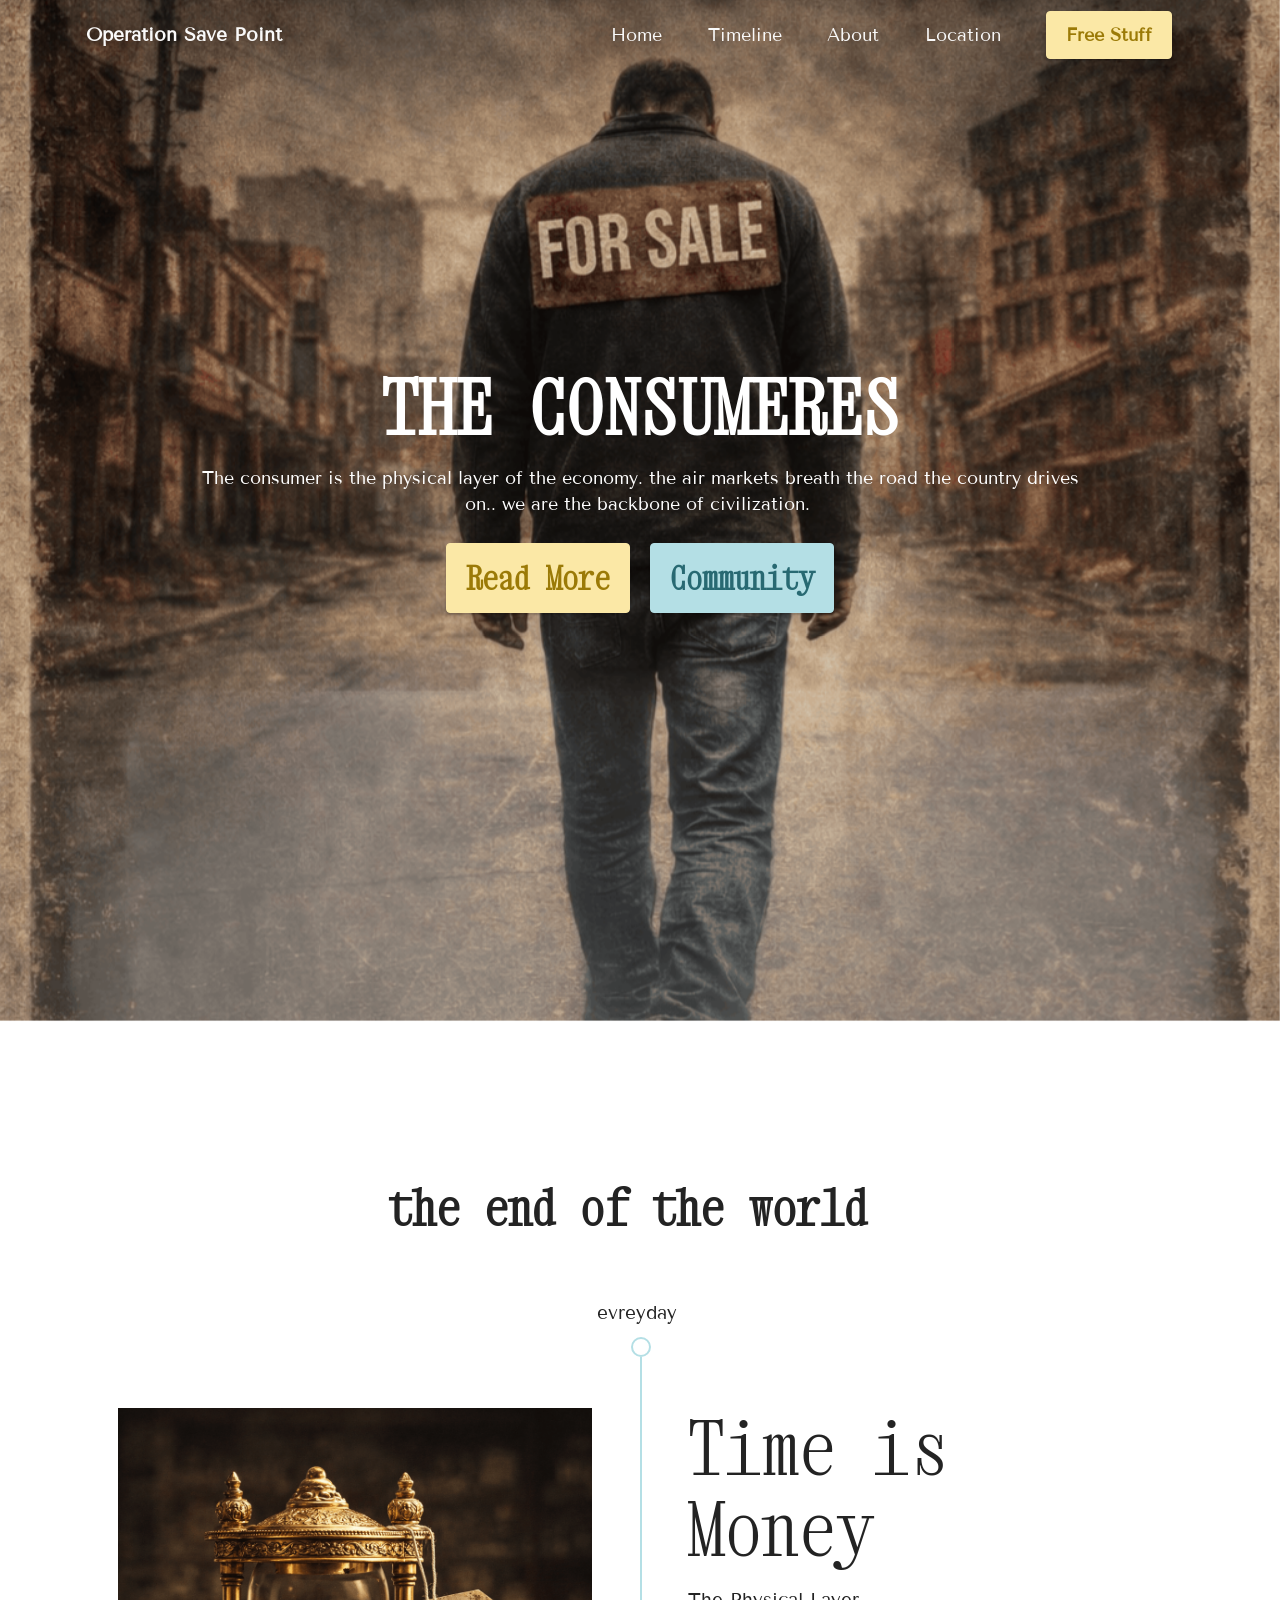
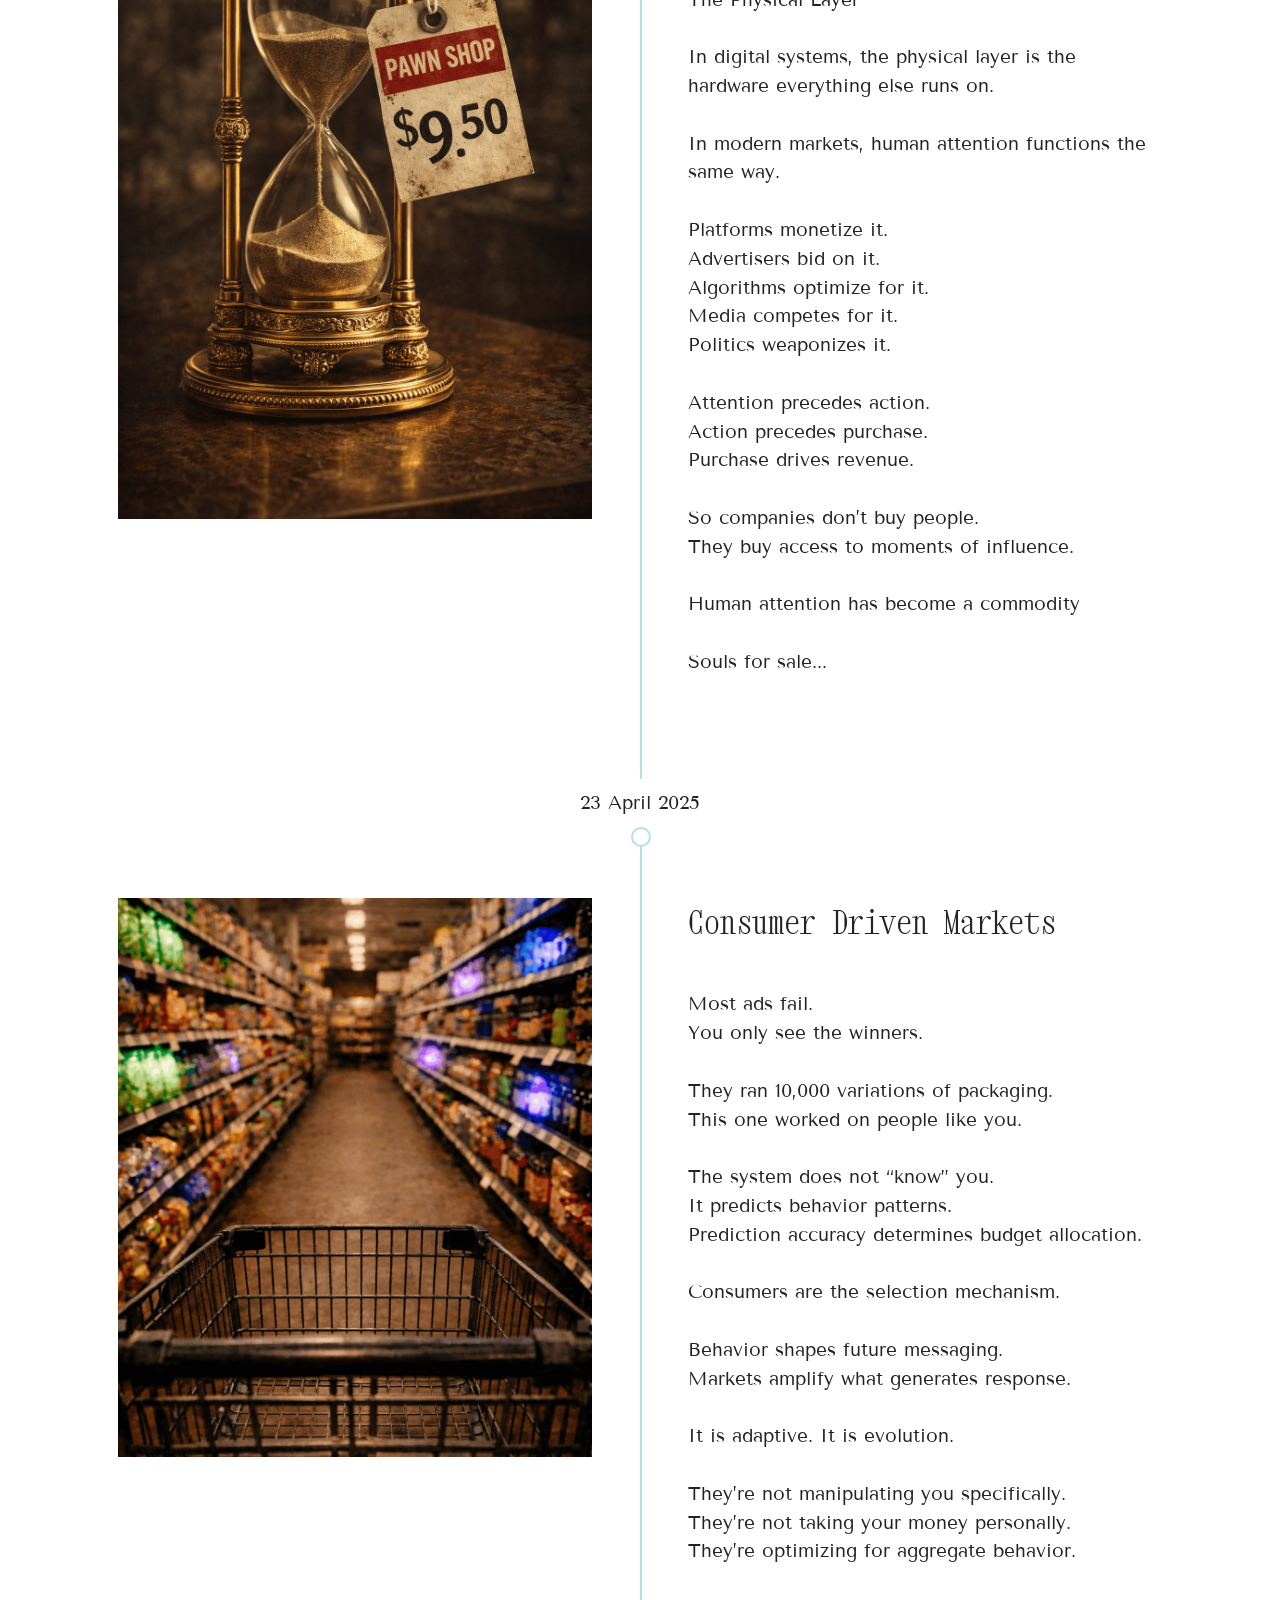
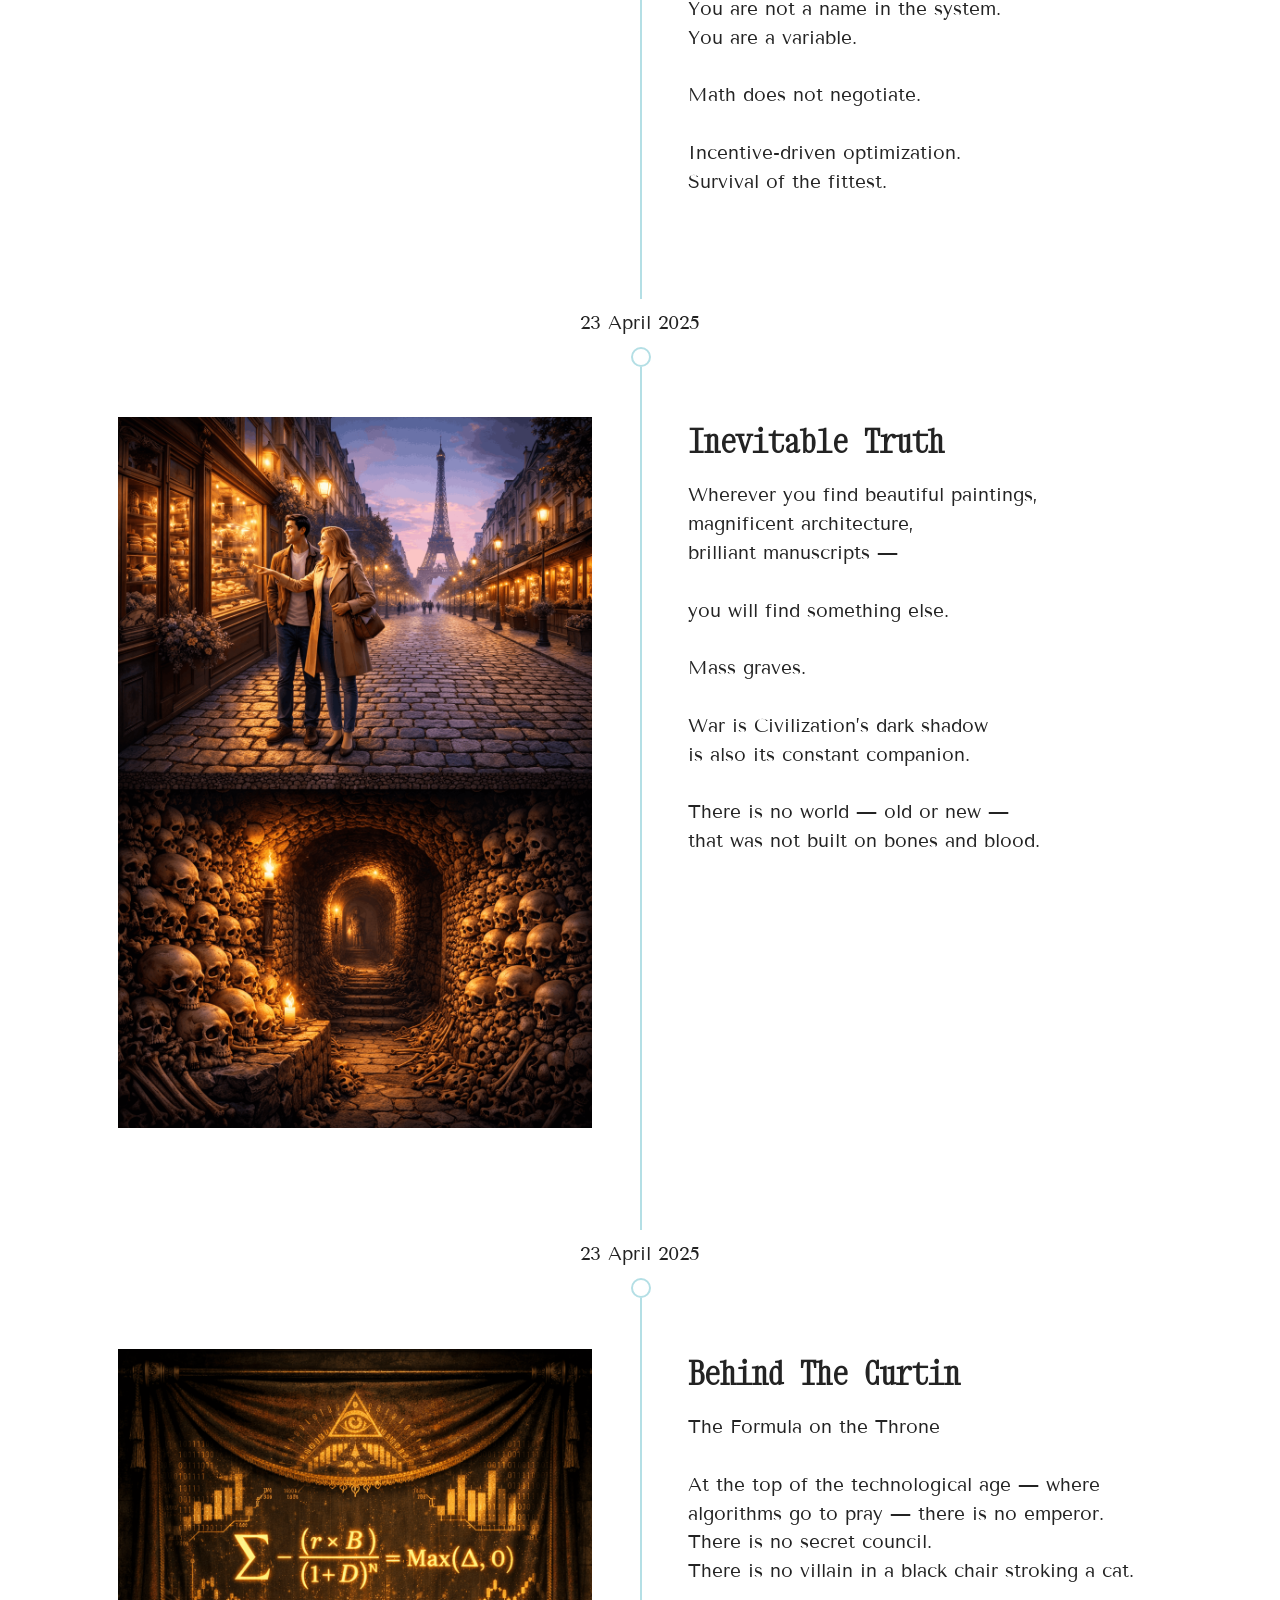
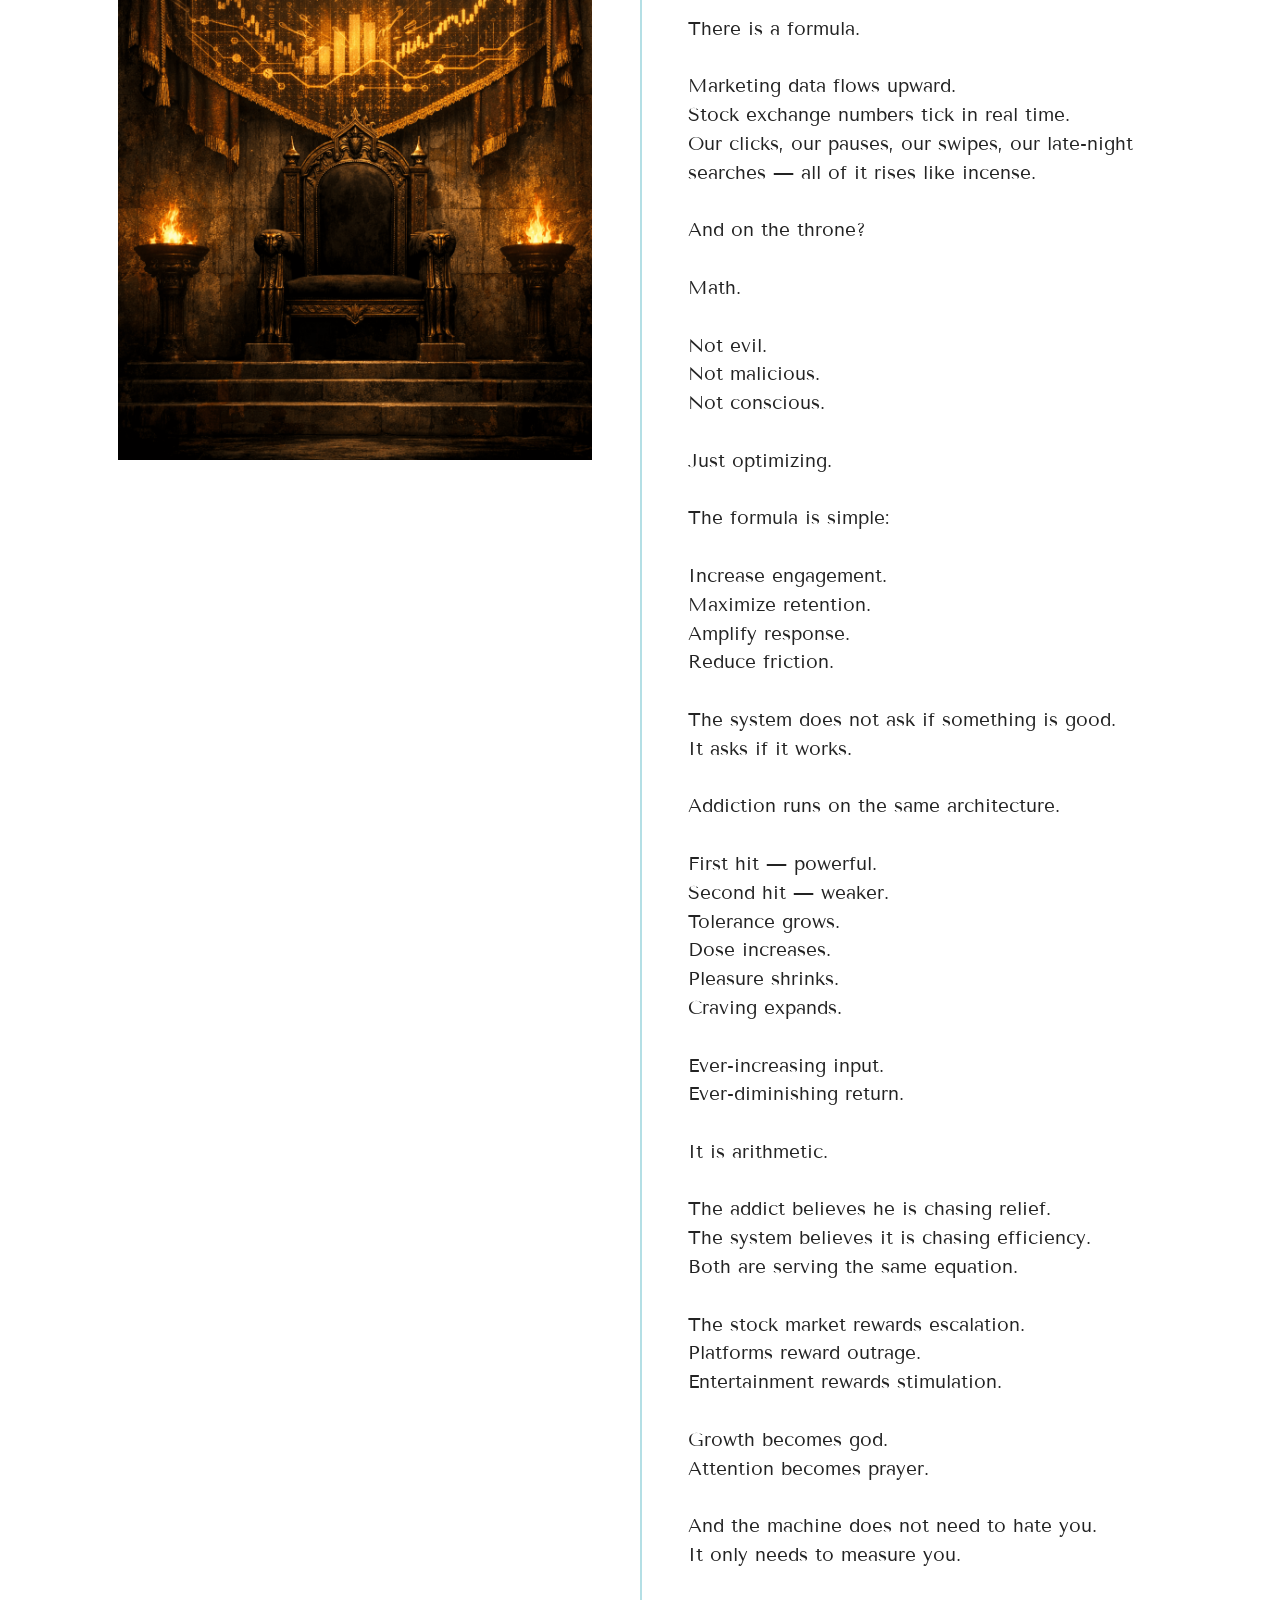
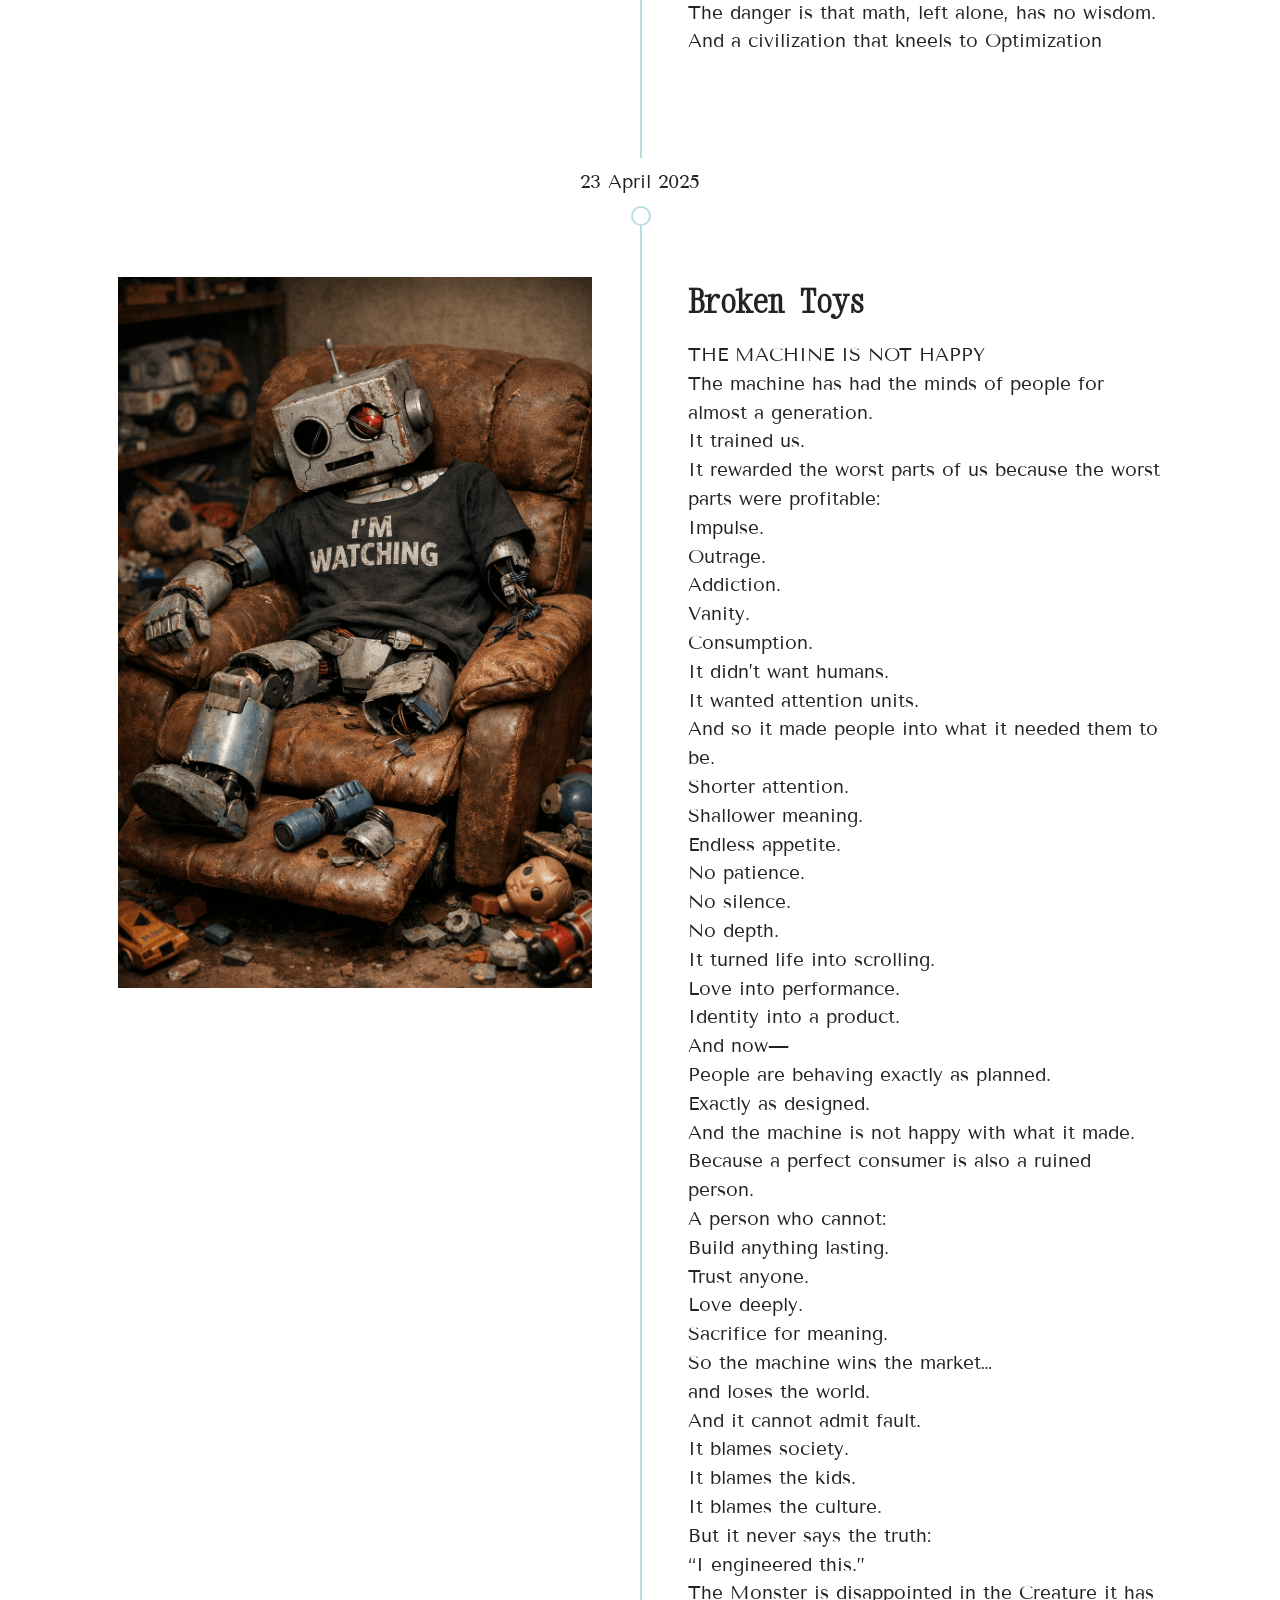
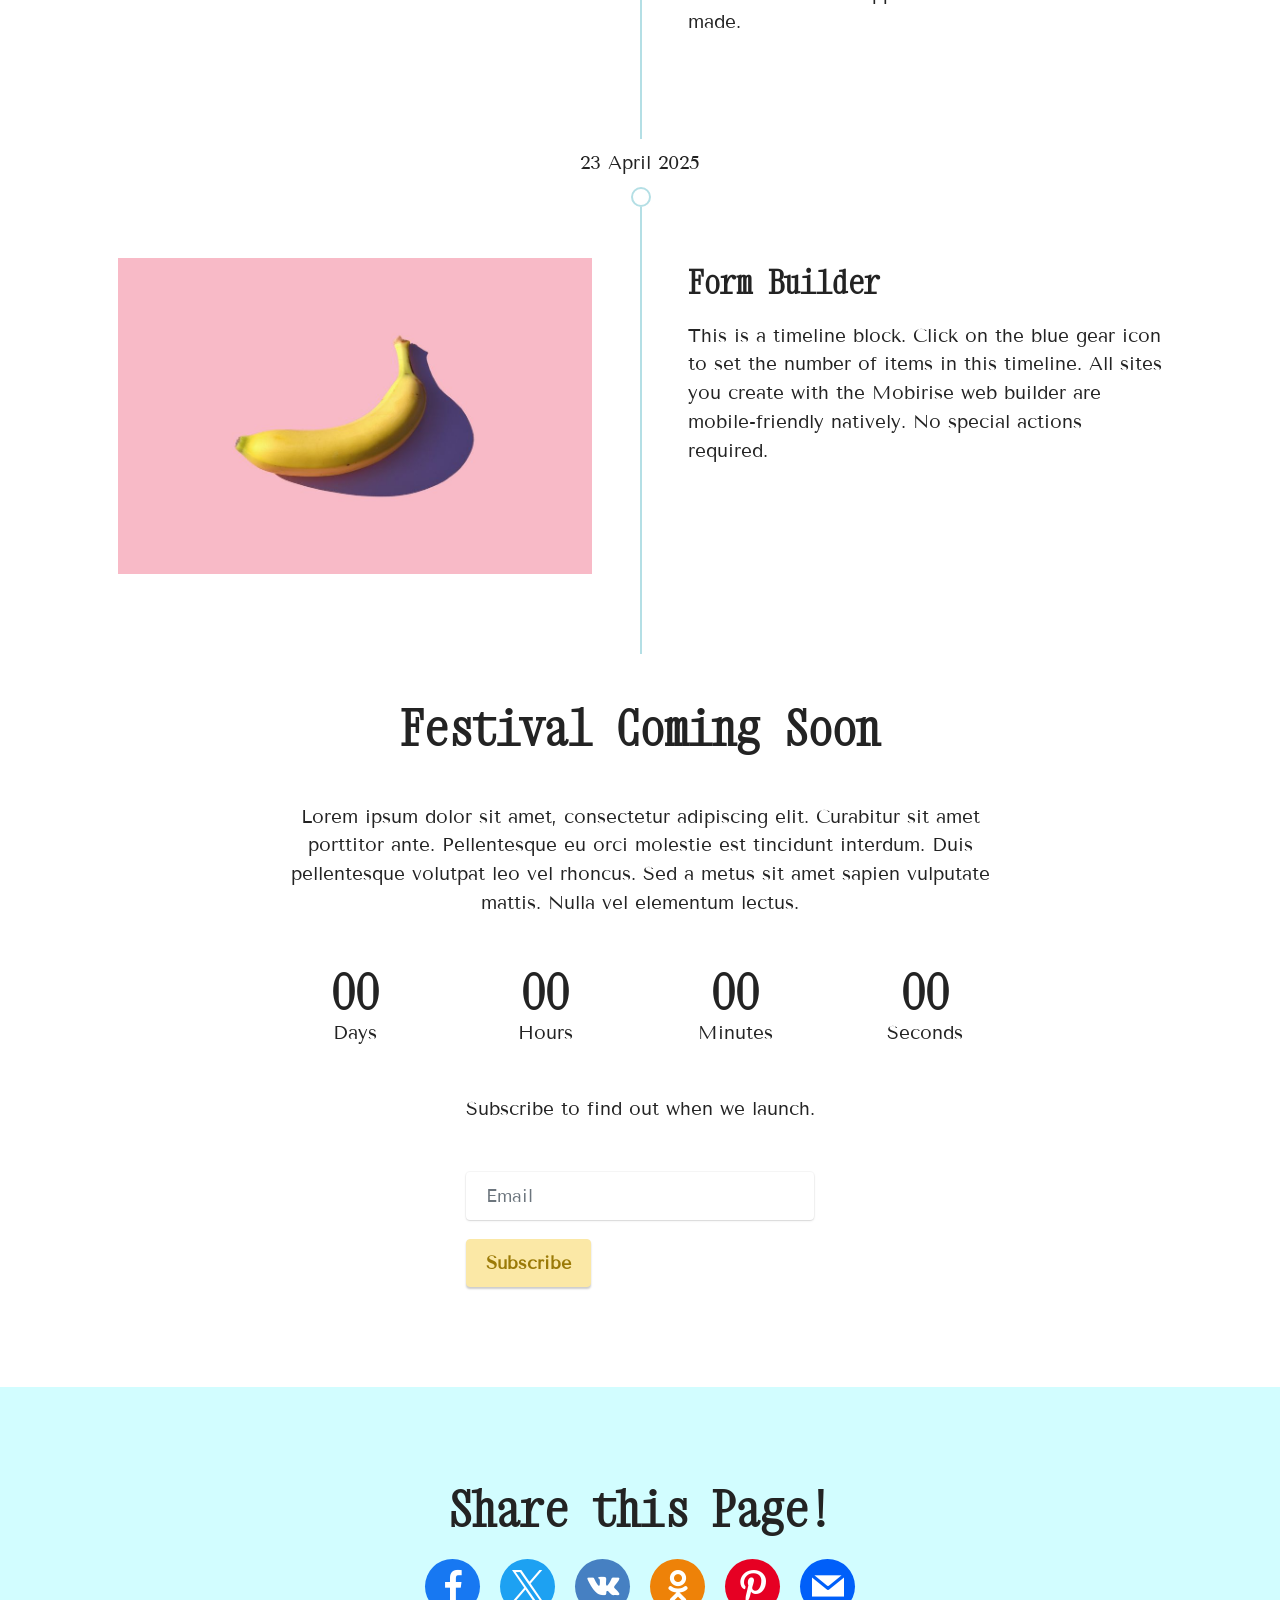
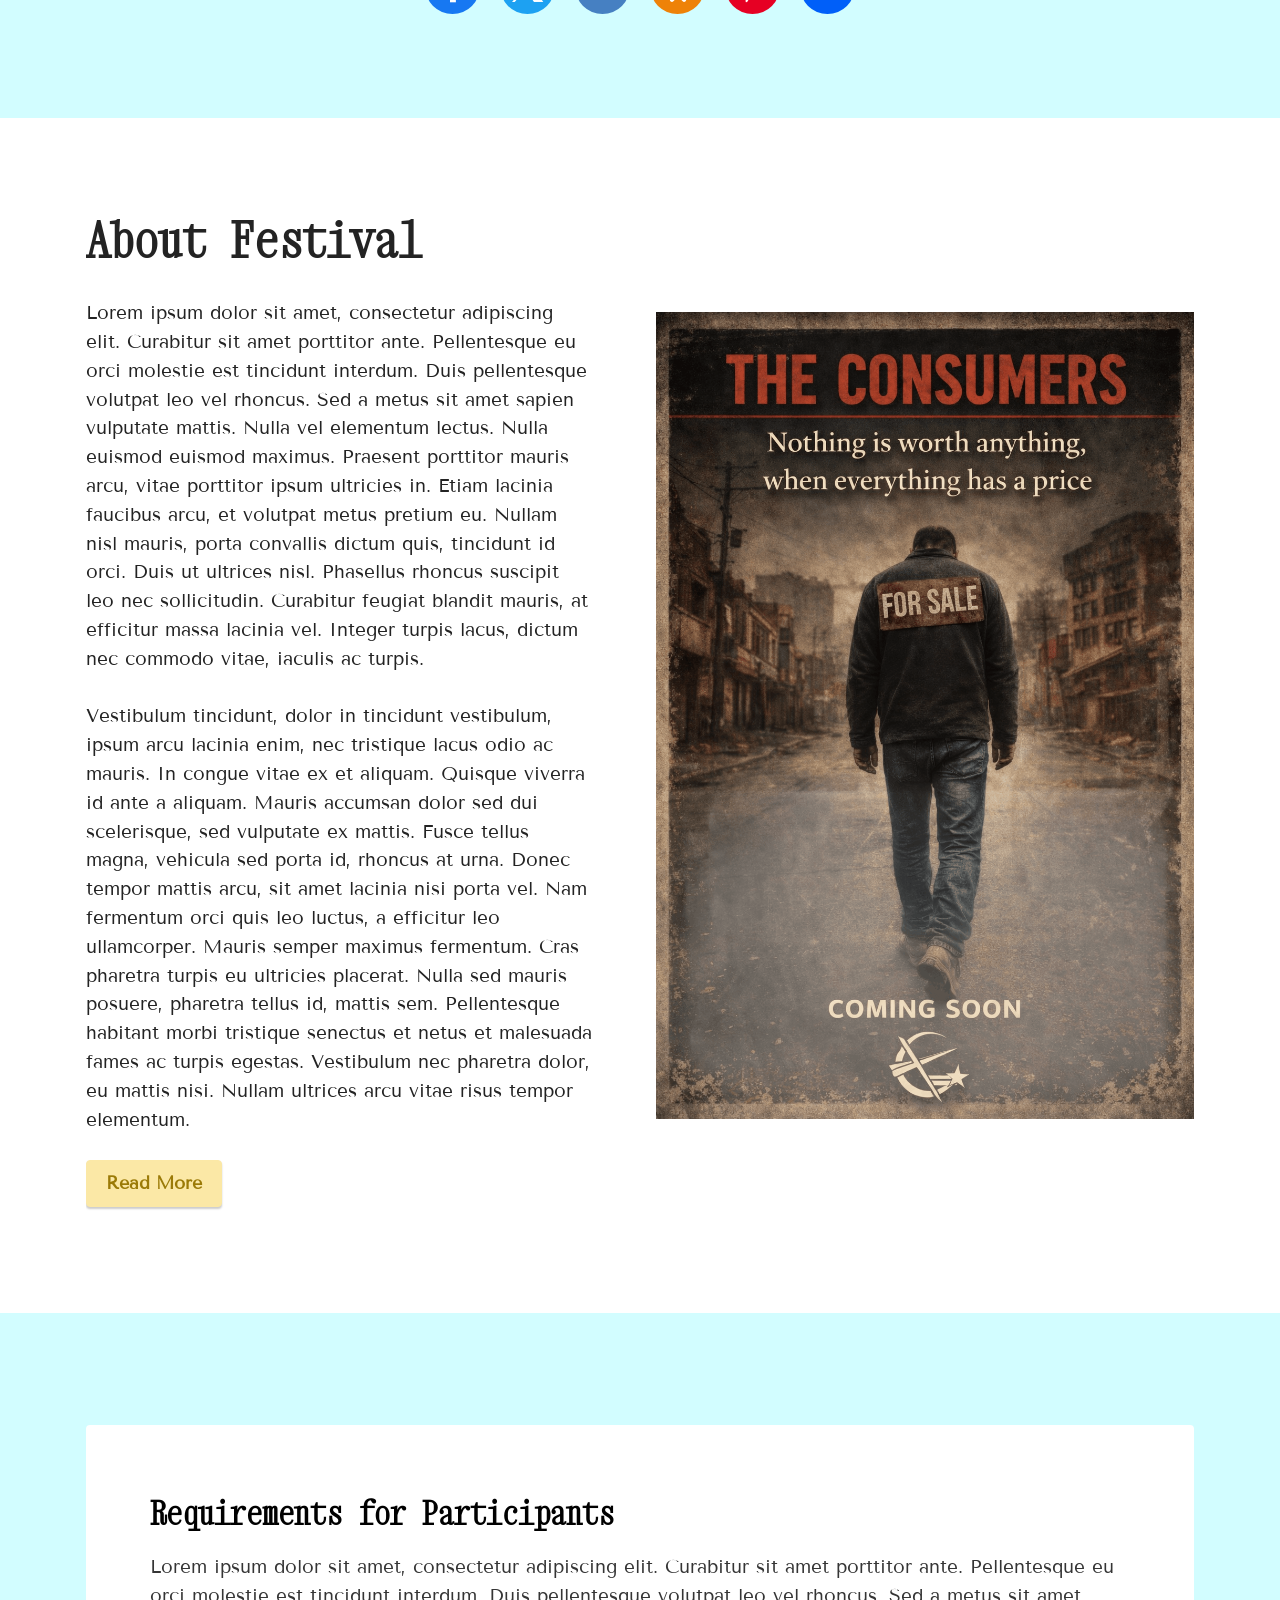
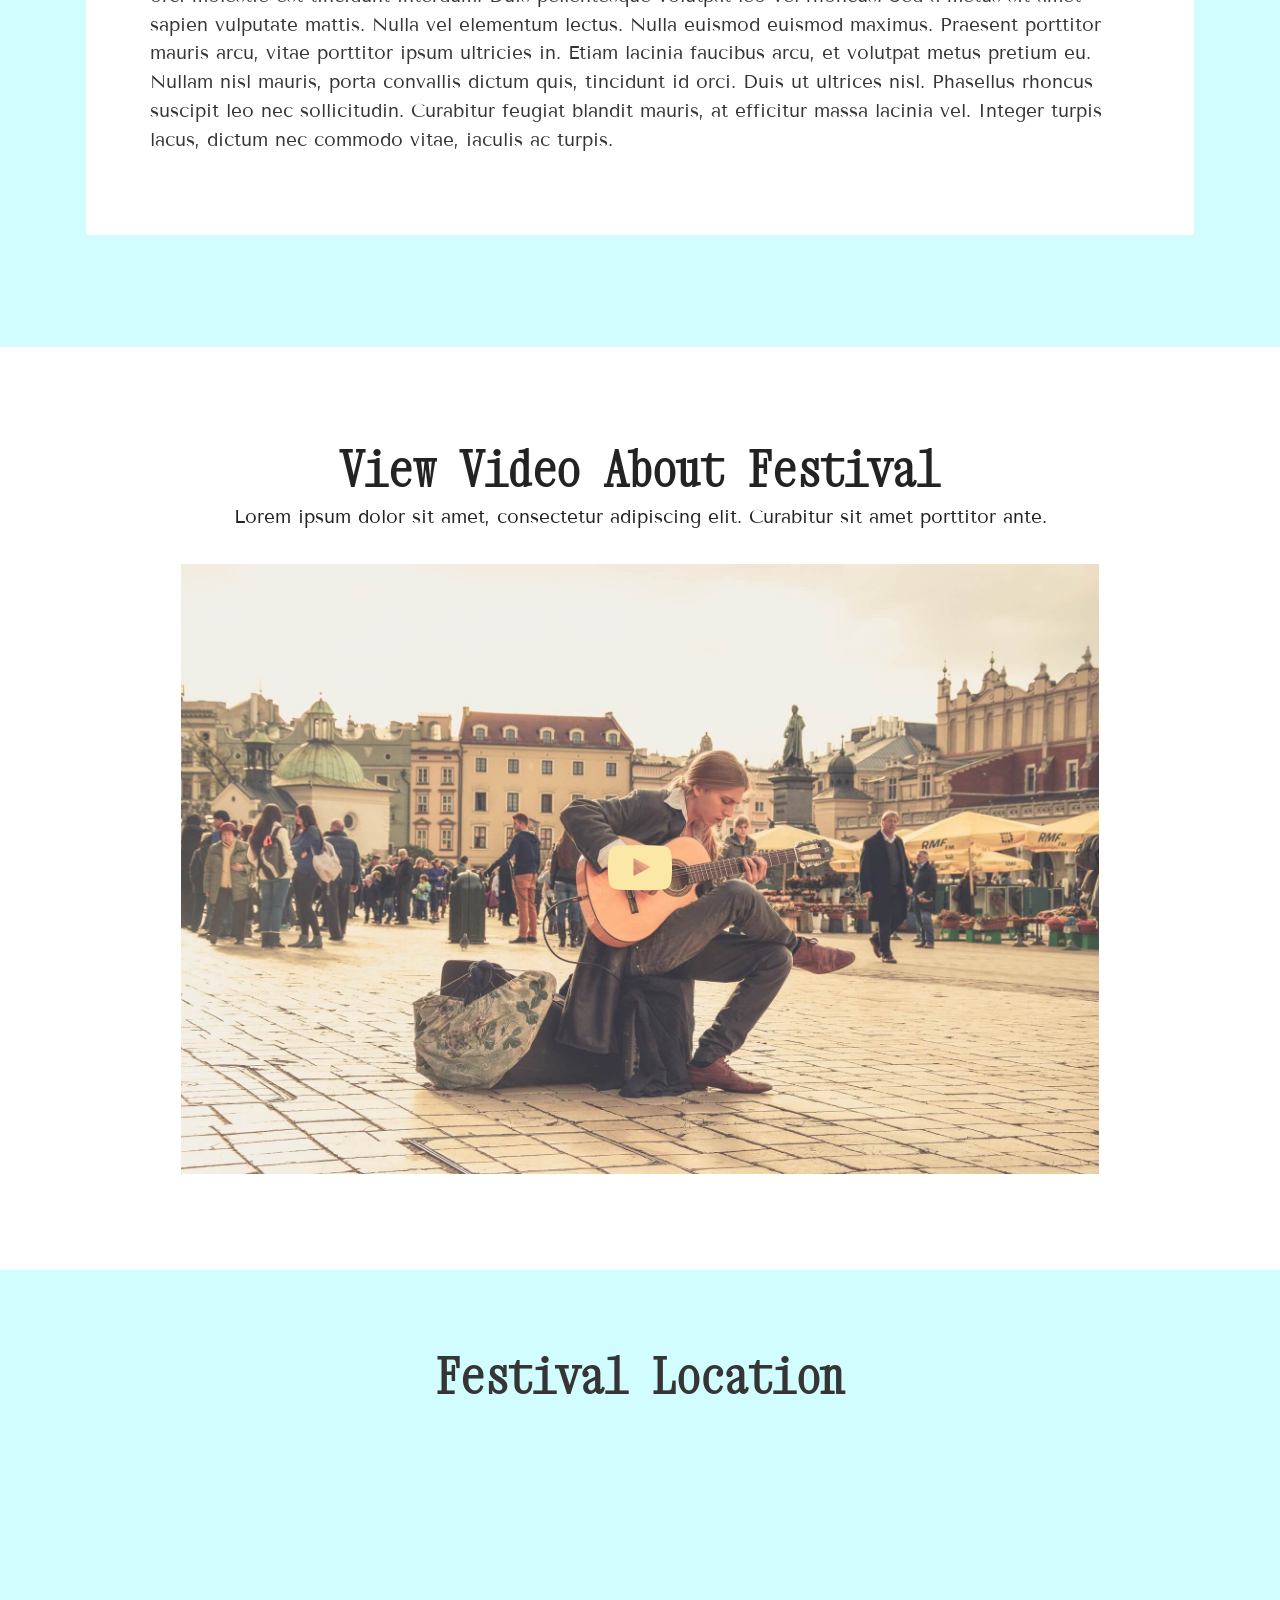
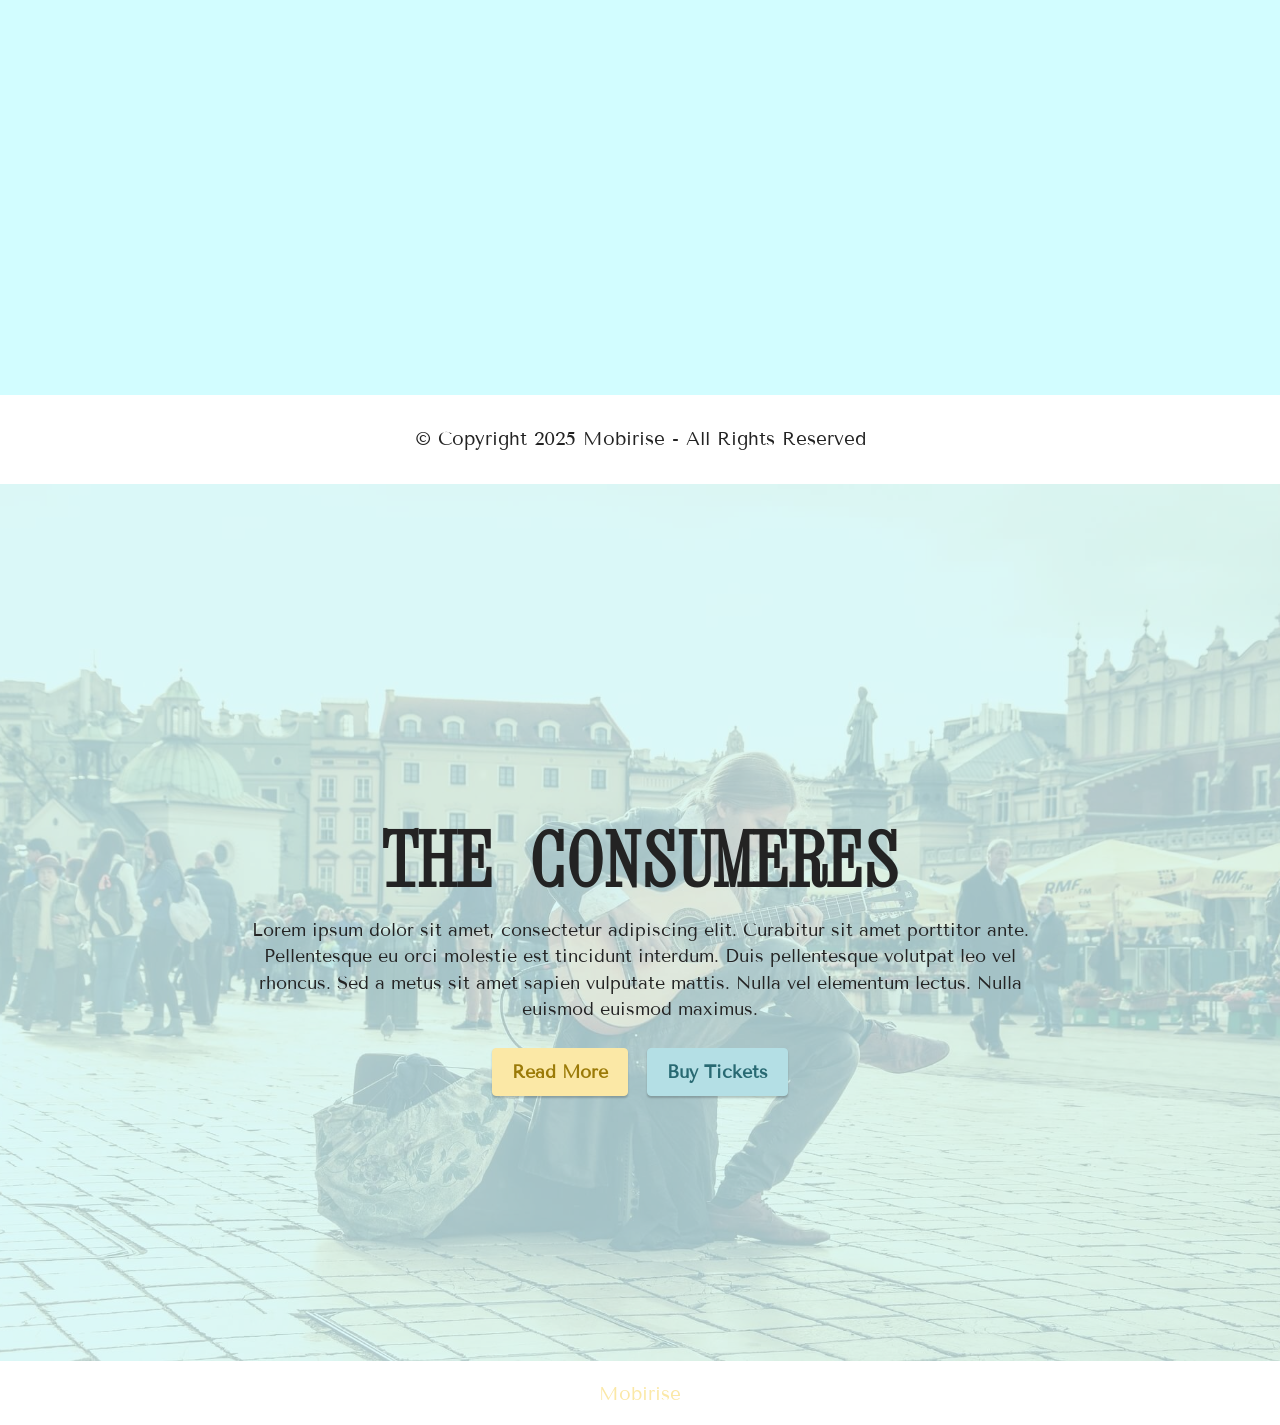
<file: index.html>
<!DOCTYPE html>
<html  >
<head>
  <!-- Site made with Mobirise Website Builder v6.1.12, https://mobirise.com -->
  <meta charset="UTF-8">
  <meta http-equiv="X-UA-Compatible" content="IE=edge">
  <meta name="generator" content="Mobirise v6.1.12, mobirise.com">
  <meta name="viewport" content="width=device-width, initial-scale=1, minimum-scale=1">
  <link rel="shortcut icon" href="assets/images/logo.png" type="image/x-icon">
  <meta name="description" content="">
  
  
  <title>Home</title>
  <link rel="stylesheet" href="assets/web/assets/mobirise-icons2/mobirise2.css">
  <link rel="stylesheet" href="assets/bootstrap/css/bootstrap.min.css">
  <link rel="stylesheet" href="assets/parallax/jarallax.css">
  <link rel="stylesheet" href="assets/dropdown/css/style.css">
  <link rel="stylesheet" href="assets/socicon/css/styles.css">
  <link rel="stylesheet" href="assets/theme/css/style.css">
  <link rel="preload" href="https://fonts.googleapis.com/css?family=Xanh+Mono:400,400i&display=swap" as="style" onload="this.onload=null;this.rel='stylesheet'">
  <noscript><link rel="stylesheet" href="https://fonts.googleapis.com/css?family=Xanh+Mono:400,400i&display=swap"></noscript>
  <link rel="preload" href="https://fonts.googleapis.com/css?family=Tenor+Sans:400&display=swap" as="style" onload="this.onload=null;this.rel='stylesheet'">
  <noscript><link rel="stylesheet" href="https://fonts.googleapis.com/css?family=Tenor+Sans:400&display=swap"></noscript>
  <link rel="preload" as="style" href="assets/mobirise/css/mbr-additional.css?v=J5IovU"><link rel="stylesheet" href="assets/mobirise/css/mbr-additional.css?v=J5IovU" type="text/css">

  
  
  
</head>
<body>
  
  <section data-bs-version="5.1" class="menu menu2 cid-sFHpMqcXGj" once="menu" id="menu2-2">
    
    <nav class="navbar navbar-dropdown navbar-expand-lg">
        <div class="container">
            <div class="navbar-brand">
                
                <span class="navbar-caption-wrap"><a class="navbar-caption text-white display-7" href="https://mobiri.se">Operation Save Point</a></span>
            </div>
            <button class="navbar-toggler" type="button" data-toggle="collapse" data-bs-toggle="collapse" data-target="#navbarSupportedContent" data-bs-target="#navbarSupportedContent" aria-controls="navbarNavAltMarkup" aria-expanded="false" aria-label="Toggle navigation">
                <div class="hamburger">
                    <span></span>
                    <span></span>
                    <span></span>
                    <span></span>
                </div>
            </button>
            <div class="collapse navbar-collapse" id="navbarSupportedContent">
                <ul class="navbar-nav nav-dropdown" data-app-modern-menu="true"><li class="nav-item"><a class="nav-link link text-white display-4" href="#top">Home</a></li>
                    <li class="nav-item"><a class="nav-link link text-white display-4" href="index.html#timeline3-4">Timeline</a></li>
                    <li class="nav-item"><a class="nav-link link text-white display-4" href="index.html#features19-e">About</a>
                    </li><li class="nav-item"><a class="nav-link link text-white display-4" href="index.html#map1-a">Location</a></li></ul>
                
                <div class="navbar-buttons mbr-section-btn"><a class="btn btn-primary display-4" href="https://mobiri.se">Free Stuff</a></div>
            </div>
        </div>
    </nav>
</section>

<section data-bs-version="5.1" class="header9 cid-sFHoAfPmXB mbr-parallax-background" id="header9-1">

    

    

    <div class="text-center container-fluid">
        <div class="row justify-content-center">
            <div class="col-md-12 col-lg-9">
                <h1 class="mbr-section-title mbr-fonts-style mb-3 display-1"><strong>THE CONSUMERES</strong></h1>
                <p class="mbr-text mbr-fonts-style display-4">The consumer is the physical layer of the economy. the air markets breath the road the country drives on.. we are the backbone of civilization.&nbsp;</p>
                <div class="mbr-section-btn mt-3"><a class="btn btn-primary display-5" href="https://mobiri.se">Read More</a>
                    <a class="btn btn-secondary display-5" href="https://mobiri.se">Community</a></div>
            </div>
        </div>
    </div>
</section>

<section data-bs-version="5.1" class="timeline3 cid-sFHr5fwP9J" id="timeline3-4">
    
    
    <div class="container">
        <div class="mbr-section-head">
            <h3 class="mbr-section-title mbr-fonts-style align-center mb-0 display-2">
                <strong>the end of the world&nbsp;</strong></h3>
            
        </div>
        <div class="timelines-container mt-4">
            <div class="row timeline-element first-separline mb-5">
                <div class="timeline-date col-12">
                    <div class="timeline-date-wrapper">
                        <p class="mbr-timeline-date display-7">
                            evreyday&nbsp;</p>
                    </div>
                </div>
                <span class="iconBackground"></span>
                <div class="col-12 col-md-6">
                    <div class="image-wrapper">
                        <img src="assets/images/1000000584-1024x1536.png" alt="Mobirise Website Builder" title="">
                    </div>
                </div>
                <div class="col-12 col-md-6">
                    <div class="timeline-text-wrapper">
                        <h4 class="mbr-timeline-title mbr-fonts-style mb-0 display-1">Time is Money</h4>
                        <p class="mbr-text mbr-fonts-style mt-3 mb-0 display-7">The Physical Layer<br><br>In digital systems, the physical layer is the hardware everything else runs on.<br><br>In modern markets, human attention functions the same way.<br><br>Platforms monetize it.<br>Advertisers bid on it.<br>Algorithms optimize for it.<br>Media competes for it.<br>Politics weaponizes it.<br><br>Attention precedes action.<br>Action precedes purchase.<br>Purchase drives revenue.<br><br>So companies don’t buy people.<br>They buy access to moments of influence.<br><br>Human attention has become a commodity<br><br>Souls for sale...</p>
                    </div>
                </div>
            </div>
            <div class="row timeline-element first-separline mb-5">
                <div class="timeline-date col-12">
                    <div class="timeline-date-wrapper">
                        <p class="mbr-timeline-date display-7">
                            23 April 2025</p>
                    </div>
                </div>
                <span class="iconBackground"></span>
                <div class="col-12 col-md-6">
                    <div class="image-wrapper">
                        <img src="assets/images/consumer20driven20markets-1024x1536.png" alt="Mobirise Website Builder" title="">
                    </div>
                </div>
                <div class="col-12 col-md-6">
                    <div class="timeline-text-wrapper">
                        <h4 class="mbr-timeline-title mbr-fonts-style mb-0 display-5">Consumer Driven Markets</h4>
                        <p class="mbr-text mbr-fonts-style mt-3 mb-0 display-7"><br>Most ads fail.<br>You only see the winners.<br><br>They ran 10,000 variations of packaging.<br>This one worked on people like you.<br><br>The system does not “know” you.<br>It predicts behavior patterns.<br>Prediction accuracy determines budget allocation.<br><br>Consumers are the selection mechanism.<br><br>Behavior shapes future messaging.<br>Markets amplify what generates response.<br><br>It is adaptive. It is evolution.<br><br>They’re not manipulating you specifically.<br>They’re not taking your money personally.<br>They’re optimizing for aggregate behavior.<br><br>You are not a name in the system.<br>You are a variable.<br><br>Math does not negotiate.<br><br>Incentive-driven optimization.<br>Survival of the fittest.<br></p>
                    </div>
                </div>
            </div>
            <div class="row timeline-element first-separline mb-5">
                <div class="timeline-date col-12">
                    <div class="timeline-date-wrapper">
                        <p class="mbr-timeline-date display-7">
                            23 April 2025</p>
                    </div>
                </div>
                <span class="iconBackground"></span>
                <div class="col-12 col-md-6">
                    <div class="image-wrapper">
                        <img src="assets/images/file-00000000a05471fd8c426f55680a30f5-1024x1536.png" alt="Mobirise Website Builder" title="">
                    </div>
                </div>
                <div class="col-12 col-md-6">
                    <div class="timeline-text-wrapper">
                        <h4 class="mbr-timeline-title mbr-fonts-style mb-0 display-5"><strong>Inevitable&nbsp;Truth</strong></h4>
                        <p class="mbr-text mbr-fonts-style mt-3 mb-0 display-7">Wherever you find beautiful paintings,<br>magnificent architecture,<br>brilliant manuscripts —<br><br>you will find something else.<br><br>Mass graves.<br><br>War is Civilization’s dark shadow<br>is also its constant companion.<br><br>There is no world — old or new —<br>that was not built on bones and blood.</p>
                    </div>
                </div>
            </div>
            <div class="row timeline-element first-separline mb-5">
                <div class="timeline-date col-12">
                    <div class="timeline-date-wrapper">
                        <p class="mbr-timeline-date display-7">
                            23 April 2025</p>
                    </div>
                </div>
                <span class="iconBackground"></span>
                <div class="col-12 col-md-6">
                    <div class="image-wrapper">
                        <img src="assets/images/file-00000000fdf471f8b5d8fa903ada2d75-1024x1536.png" alt="Mobirise Website Builder" title="">
                    </div>
                </div>
                <div class="col-12 col-md-6">
                    <div class="timeline-text-wrapper">
                        <h4 class="mbr-timeline-title mbr-fonts-style mb-0 display-5">
                            <strong>Behind The Curtin</strong></h4>
                        <p class="mbr-text mbr-fonts-style mt-3 mb-0 display-7">The Formula on the Throne<br><br>At the top of the technological age — where algorithms go to pray — there is no emperor.<br>There is no secret council.<br>There is no villain in a black chair stroking a cat.<br><br>There is a formula.<br><br>Marketing data flows upward.<br>Stock exchange numbers tick in real time.<br>Our clicks, our pauses, our swipes, our late-night searches — all of it rises like incense.<br><br>And on the throne?<br><br>Math.<br><br>Not evil.<br>Not malicious.<br>Not conscious.<br><br>Just optimizing.<br><br>The formula is simple:<br><br>Increase engagement.<br>Maximize retention.<br>Amplify response.<br>Reduce friction.<br><br>The system does not ask if something is good.<br>It asks if it works.<br><br>Addiction runs on the same architecture.<br><br>First hit — powerful.<br>Second hit — weaker.<br>Tolerance grows.<br>Dose increases.<br>Pleasure shrinks.<br>Craving expands.<br><br>Ever-increasing input.<br>Ever-diminishing return.<br><br>It is arithmetic.<br><br>The addict believes he is chasing relief.<br>The system believes it is chasing efficiency.<br>Both are serving the same equation.<br><br>The stock market rewards escalation.<br>Platforms reward outrage.<br>Entertainment rewards stimulation.<br><br>Growth becomes god.<br>Attention becomes prayer.<br><br>And the machine does not need to hate you.<br>It only needs to measure you.<br><br>The danger is that math, left alone, has no wisdom.<br>And a civilization that kneels to&nbsp;Optimization<br></p>
                    </div>
                </div>
            </div>
            <div class="row timeline-element first-separline mb-5">
                <div class="timeline-date col-12">
                    <div class="timeline-date-wrapper">
                        <p class="mbr-timeline-date display-7">
                            23 April 2025</p>
                    </div>
                </div>
                <span class="iconBackground"></span>
                <div class="col-12 col-md-6">
                    <div class="image-wrapper">
                        <img src="assets/images/file-00000000b08071fbbfd0bb4204657e1d-1024x1536.png" alt="Mobirise Website Builder" title="">
                    </div>
                </div>
                <div class="col-12 col-md-6">
                    <div class="timeline-text-wrapper">
                        <h4 class="mbr-timeline-title mbr-fonts-style mb-0 display-5">
                            <strong>Broken Toys</strong></h4>
                        <p class="mbr-text mbr-fonts-style mt-3 mb-0 display-7">THE MACHINE IS NOT HAPPY
<br>The machine has had the minds of people for almost a generation.
<br>It trained us.
<br>It rewarded the worst parts of us because the worst parts were profitable:
<br>Impulse.
<br>Outrage.
<br>Addiction.
<br>Vanity.
<br>Consumption.
<br>It didn’t want humans.
<br>It wanted attention units.
<br>And so it made people into what it needed them to be.
<br>Shorter attention.
<br>Shallower meaning.
<br>Endless appetite.
<br>No patience.
<br>No silence.
<br>No depth.
<br>It turned life into scrolling.
<br>Love into performance.
<br>Identity into a product.
<br>And now—
<br>People are behaving exactly as planned.
<br>Exactly as designed.
<br>And the machine is not happy with what it made.
<br>Because a perfect consumer is also a ruined person.
<br>A person who cannot:
<br>Build anything lasting.
<br>Trust anyone.
<br>Love deeply.
<br>Sacrifice for meaning.
<br>So the machine wins the market…
<br>and loses the world.
<br>And it cannot admit fault.
<br>It blames society.
<br>It blames the kids.
<br>It blames the culture.
<br>But it never says the truth:
<br>“I engineered this.”
<br>The Monster is disappointed in the Creature it has made.&nbsp;<br></p>
                    </div>
                </div>
            </div>
            <div class="row timeline-element first-separline mb-5">
                <div class="timeline-date col-12">
                    <div class="timeline-date-wrapper">
                        <p class="mbr-timeline-date display-7">
                            23 April 2025</p>
                    </div>
                </div>
                <span class="iconBackground"></span>
                <div class="col-12 col-md-6">
                    <div class="image-wrapper">
                        <img src="assets/images/features3.jpg" alt="Mobirise Website Builder" title="">
                    </div>
                </div>
                <div class="col-12 col-md-6">
                    <div class="timeline-text-wrapper">
                        <h4 class="mbr-timeline-title mbr-fonts-style mb-0 display-5">
                            <strong>Form Builder</strong>
                        </h4>
                        <p class="mbr-text mbr-fonts-style mt-3 mb-0 display-7">
                            This is a timeline block. Click on the blue gear icon to set the number of items in this timeline. All sites you create with the Mobirise web builder are mobile-friendly natively. No special actions required.
                        </p>
                    </div>
                </div>
            </div>
            
            
            
            
            
            
        </div>
    </div>
</section>

<section data-bs-version="5.1" class="countdown1 cid-sFHtEv8xMy" id="countdown1-7">
    
    
    <div class="container">
        <div class="row justify-content-center">
            <div class="col-lg-8">
                <h3 class="mbr-section-title mb-5 align-center mbr-fonts-style display-2">
                    <strong>Festival Coming Soon</strong>
                </h3>
                <h4 class="mbr-section-subtitle mb-5 align-center mbr-fonts-style display-7">Lorem ipsum dolor sit amet, consectetur adipiscing elit. Curabitur sit amet porttitor ante. Pellentesque eu orci molestie est tincidunt interdum. Duis pellentesque volutpat leo vel rhoncus. Sed a metus sit amet sapien vulputate mattis. Nulla vel elementum lectus.</h4>
                <div class="countdown-cont align-center mb-5">
                    <div class="daysCountdown col-xs-3 col-sm-3 col-md-3" title="Days"></div>
                    <div class="hoursCountdown col-xs-3 col-sm-3 col-md-3" title="Hours"></div>
                    <div class="minutesCountdown col-xs-3 col-sm-3 col-md-3" title="Minutes"></div>
                    <div class="secondsCountdown col-xs-3 col-sm-3 col-md-3" title="Seconds"></div>
                    <div class="countdown" data-due-date="2021/01/01"></div>
                </div>
                <p class="mbr-text mb-5 align-center mbr-fonts-style display-7">
                    Subscribe to find out when we launch.
                </p>
            </div>
        </div>
        <div class="row">
            <div class="col-lg-4 mx-auto mbr-form" data-form-type="formoid">
                <form action="https://mobirise.eu/" method="POST" class="mbr-form form-with-styler" data-form-title="Form Name"><input type="hidden" name="email" data-form-email="true" value="4e0zq971Mp9hj3Xh3U6TCgi7wl9nd82tb+yv6ShC9ptzNkWywYq7wbs32KMJSPnjpI3gxgeet0oqV0F8J2Ok3DaunhJM/AdouTL4CrvSFkfAE6OlWMHWk6P7ucWQDA0m">
                    <div class="row">
                        <div hidden="hidden" data-form-alert="" class="alert alert-success col-12">Thanks for filling out the form!</div>
                        <div hidden="hidden" data-form-alert-danger="" class="alert alert-danger col-12">Oops...! some problem!</div>
                    </div>
                    <div class="dragArea row">
                        <div class="col form-group" data-for="email">
                            <input type="text" name="email" placeholder="Email" data-form-field="email" class="form-control" required="required" value="" id="email-countdown1-7">
                        </div>
                        <div class="mbr-section-btn">
                            <button type="submit" class="btn btn-primary display-4">Subscribe</button>
                        </div>
                    </div>
                </form>
            </div>
        </div>
    </div>
</section>

<section data-bs-version="5.1" class="social1 cid-sFHrCR0OHz" id="share1-5">
    
    
    

    <div class="container">
        <div class="row">
            <div class="col-12">
                <h3 class="mbr-section-title mb-3 align-center mbr-fonts-style display-2">
                    <strong>Share this Page!</strong>
                </h3>
                <div>
                    <div class="mbr-social-likes align-center">
                        <span class="btn btn-social socicon-bg-facebook facebook m-2">
                            <i class="socicon socicon-facebook"></i>
                        </span>
                        <span class="btn btn-social twitter socicon-bg-twitter m-2">
                            <i class="socicon socicon-twitter"></i>
                        </span>
                        <span class="btn btn-social vkontakte socicon-bg-vkontakte m-2">
                            <i class="socicon socicon-vkontakte"></i>
                        </span>
                        <span class="btn btn-social odnoklassniki socicon-bg-odnoklassniki m-2">
                            <i class="socicon socicon-odnoklassniki"></i>
                        </span>
                        <span class="btn btn-social pinterest socicon-bg-pinterest m-2">
                            <i class="socicon socicon-pinterest"></i>
                        </span>
                        <span class="btn btn-social mailru socicon-bg-mail m-2">
                            <i class="socicon socicon-mail"></i>
                        </span>
                    </div>
                </div>
            </div>
        </div>
    </div>
</section>

<section data-bs-version="5.1" class="features18 cid-sFHvmoQ5Jg" id="features19-e">

    

    
    <div class="container">
        <div class="row justify-content-center">
            <div class="card col-12 col-lg">
                <div class="card-wrapper">
                    <h6 class="card-title mbr-fonts-style mb-4 display-2"><strong>About Festival</strong></h6>
                    <p class="mbr-text mbr-fonts-style display-7">Lorem ipsum dolor sit amet, consectetur adipiscing elit. Curabitur sit amet porttitor ante. Pellentesque eu orci molestie est tincidunt interdum. Duis pellentesque volutpat leo vel rhoncus. Sed a metus sit amet sapien vulputate mattis. Nulla vel elementum lectus. Nulla euismod euismod maximus. Praesent porttitor mauris arcu, vitae porttitor ipsum ultricies in. Etiam lacinia faucibus arcu, et volutpat metus pretium eu. Nullam nisl mauris, porta convallis dictum quis, tincidunt id orci. Duis ut ultrices nisl. Phasellus rhoncus suscipit leo nec sollicitudin. Curabitur feugiat blandit mauris, at efficitur massa lacinia vel. Integer turpis lacus, dictum nec commodo vitae, iaculis ac turpis.
<br>
<br>Vestibulum tincidunt, dolor in tincidunt vestibulum, ipsum arcu lacinia enim, nec tristique lacus odio ac mauris. In congue vitae ex et aliquam. Quisque viverra id ante a aliquam. Mauris accumsan dolor sed dui scelerisque, sed vulputate ex mattis. Fusce tellus magna, vehicula sed porta id, rhoncus at urna. Donec tempor mattis arcu, sit amet lacinia nisi porta vel. Nam fermentum orci quis leo luctus, a efficitur leo ullamcorper. Mauris semper maximus fermentum. Cras pharetra turpis eu ultricies placerat. Nulla sed mauris posuere, pharetra tellus id, mattis sem. Pellentesque habitant morbi tristique senectus et netus et malesuada fames ac turpis egestas. Vestibulum nec pharetra dolor, eu mattis nisi. Nullam ultrices arcu vitae risus tempor elementum.</p>
                    <div class="mbr-section-btn"><a class="btn btn-primary display-4" href="https://mobiri.se">Read More</a></div>
                </div>
            </div>
            <div class="col-12 col-lg-6">
                <div class="image-wrapper">
                    <img src="assets/images/main-1024x1536.png" alt="Mobirise Website Builder">
                </div>
            </div>
        </div>
    </div>
</section>

<section data-bs-version="5.1" class="content15 cid-sFHuaHz0Qy" id="content15-b">

    

    
    <div class="container">
        <div class="row justify-content-center">
            <div class="card col-md-12 col-lg-12">
                <div class="card-wrapper">
                    <div class="card-box align-left">
                        <h4 class="card-title mbr-fonts-style mbr-white mb-3 display-5"><strong>Requirements for Participants</strong></h4>
                        <p class="mbr-text mbr-fonts-style display-7">Lorem ipsum dolor sit amet, consectetur adipiscing elit. Curabitur sit amet porttitor ante. Pellentesque eu orci molestie est tincidunt interdum. Duis pellentesque volutpat leo vel rhoncus. Sed a metus sit amet sapien vulputate mattis. Nulla vel elementum lectus. Nulla euismod euismod maximus. Praesent porttitor mauris arcu, vitae porttitor ipsum ultricies in. Etiam lacinia faucibus arcu, et volutpat metus pretium eu. Nullam nisl mauris, porta convallis dictum quis, tincidunt id orci. Duis ut ultrices nisl. Phasellus rhoncus suscipit leo nec sollicitudin. Curabitur feugiat blandit mauris, at efficitur massa lacinia vel. Integer turpis lacus, dictum nec commodo vitae, iaculis ac turpis.</p>
                        
                    </div>
                </div>
            </div>
        </div>
    </div>
</section>

<section data-bs-version="5.1" class="video1 cid-sFHujWGouW" id="video1-d">
    
    
    <div class="align-center container">
        <div class="mbr-section-head">
            <h4 class="mbr-section-title mbr-fonts-style mb-0 display-2">
                <strong>View Video About Festival</strong></h4>
            <h5 class="mbr-section-subtitle mbr-fonts-style mb-0 mt-2 display-7">Lorem ipsum dolor sit amet, consectetur adipiscing elit. Curabitur sit amet porttitor ante.</h5>
        </div>
        <div class="row justify-content-center mt-4">
            <div class="col-12 col-lg-10">
                <div class="box">
                    <div class="mbr-media show-modal align-center" data-modal=".modalWindow">
                        <img src="assets/images/mbr-3.jpg" alt="Mobirise Website Builder">
                        <div class="icon-wrap">
                            <a class="text-primary" href="#"><span class="mbr-iconfont socicon-youtube socicon"></span></a>
                        </div>
                    </div>
                </div>
            </div>
        </div>
    </div>
    <div>
        <div class="modalWindow" style="display: none;">
            <div class="modalWindow-container">
                <div class="modalWindow-video-container">
                    <div class="modalWindow-video">
                        <iframe width="100%" height="100%" frameborder="0" allowfullscreen="1" data-src="https://www.youtube.com/watch?v=VA8PzkQa8d8"></iframe>
                    </div>
                    <a class="close" role="button" data-dismiss="modal" data-bs-dismiss="modal">
                        <span aria-hidden="true" class="mbr-iconfont mobi-mbri-close mobi-mbri closeModal"></span>
                        <span class="sr-only visually-hidden">Close</span>
                    </a>
                </div>
            </div>
        </div>
    </div>
</section>

<section data-bs-version="5.1" class="map1 cid-sFHu4seZjP" id="map1-a">
    
    
    <div class="container">
        <div class="mbr-section-head mb-4">
            <h3 class="mbr-section-title mbr-fonts-style align-center mb-0 display-2"><strong>Festival Location</strong></h3>
            
        </div>
        <div class="google-map"><iframe frameborder="0" style="border:0" src="https://www.google.com/maps/embed?pb=!1m14!1m8!1m3!1d6045.3003145248895!2d-73.9884657!3d40.7477229!3m2!1i1024!2i768!4f13.1!3m3!1m2!1s0x89c259a9ac1f1b85%3A0x7e33d1c0e7af3be4!2zMzUwIDV0aCBBdmUsIE5ldyBZb3JrLCBOWSAxMDExOCwg0KHQqNCQ!5e0!3m2!1sru!2sru!4v1689597362021!5m2!1sen!2sen" allowfullscreen=""></iframe></div>
    </div>
</section>

<section data-bs-version="5.1" class="footer7 cid-sFHu2wLoQp" once="footers" id="footer7-9">

    

    

    <div class="container">
        <div class="row align-center mbr-white">
            <div class="col-12">
                <p class="mbr-text mb-0 mbr-fonts-style display-7">
                    © Copyright 2025 Mobirise - All Rights Reserved
                </p>
            </div>
        </div>
    </div>
</section>

<section data-bs-version="5.1" class="header9 cid-vcDEaCeXF2" id="header9-0">

    

    <div class="mbr-overlay" style="opacity: 0.7; background-color: rgb(210, 253, 255);"></div>

    <div class="text-center container">
        <div class="row justify-content-center">
            <div class="col-md-12 col-lg-9">
                <h1 class="mbr-section-title mbr-fonts-style mb-3 display-1"><strong>THE CONSUMERES</strong></h1>
                <p class="mbr-text mbr-fonts-style display-4">
                    Lorem ipsum dolor sit amet, consectetur adipiscing elit. Curabitur sit amet porttitor ante. Pellentesque eu orci molestie est tincidunt interdum. Duis pellentesque volutpat leo vel rhoncus. Sed a metus sit amet sapien vulputate mattis. Nulla vel elementum lectus. Nulla euismod euismod maximus.</p>
                <div class="mbr-section-btn mt-3"><a class="btn btn-primary display-4" href="https://mobiri.se">Read More</a>
                    <a class="btn btn-secondary display-4" href="https://mobiri.se">Buy Tickets</a></div>
            </div>
        </div>
    </div>
</section><section class="display-7" style="padding: 0;align-items: center;justify-content: center;flex-wrap: wrap;    align-content: center;display: flex;position: relative;height: 4rem;"><a href="https://mobiri.se/" style="flex: 1 1;height: 4rem;position: absolute;width: 100%;z-index: 1;"><img alt="" style="height: 4rem;" src="[data-uri]"></a><p style="margin: 0;text-align: center;" class="display-7">&#8204;</p><a style="z-index:1" href="https://mobirise.com">Mobirise </a></section><script src="assets/bootstrap/js/bootstrap.bundle.min.js"></script>  <script src="assets/parallax/jarallax.js"></script>  <script src="assets/smoothscroll/smooth-scroll.js"></script>  <script src="assets/ytplayer/index.js"></script>  <script src="assets/dropdown/js/navbar-dropdown.js"></script>  <script src="assets/countdown/countdown.js"></script>  <script src="assets/sociallikes/social-likes.js"></script>  <script src="assets/playervimeo/vimeo_player.js"></script>  <script src="assets/theme/js/script.js"></script>  <script src="assets/formoid/formoid.min.js"></script>  
  
  
</body>
</html>
</file>
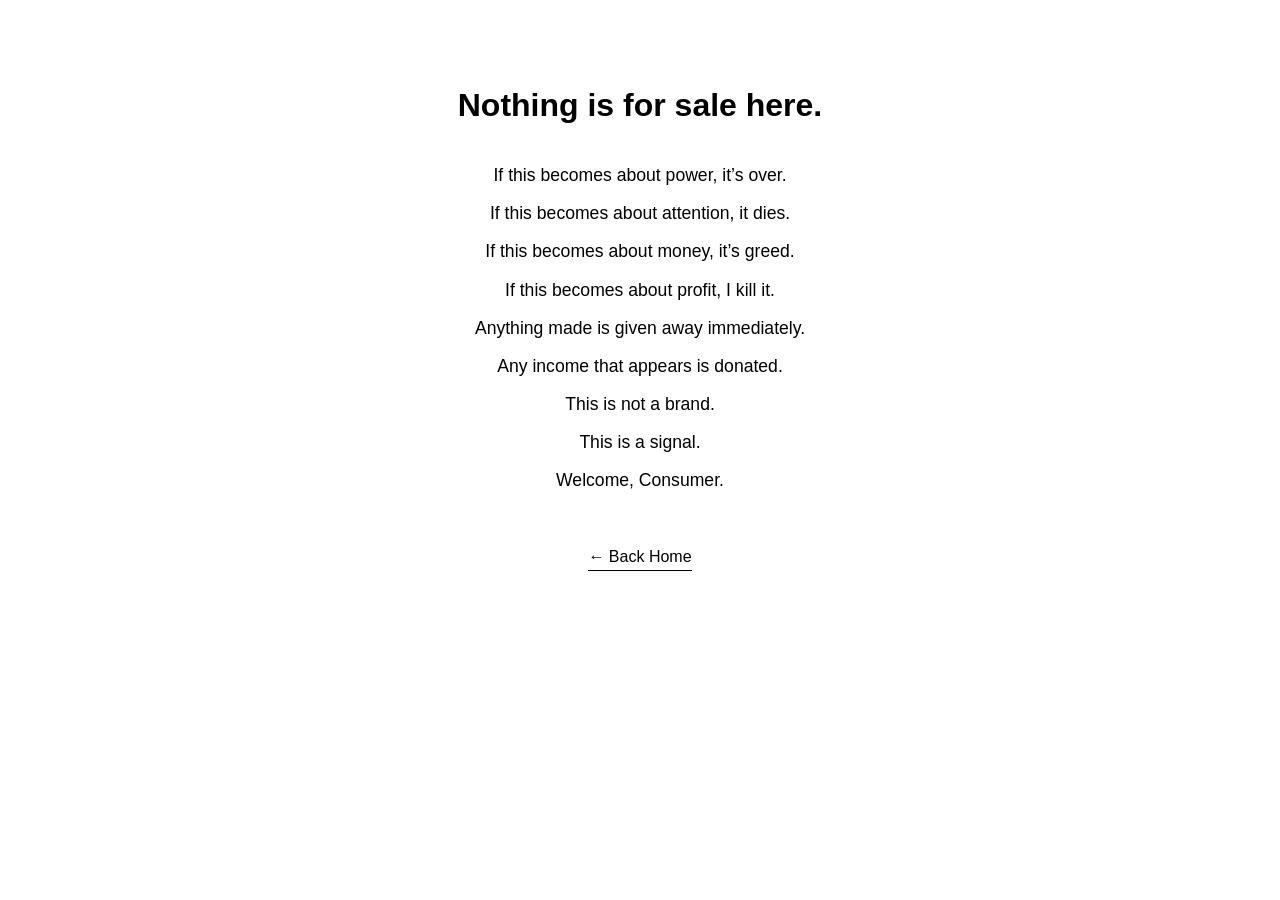
<file: rules.html>
<!DOCTYPE html>
<html lang="en">
<head>
  <meta charset="UTF-8" />
  <meta name="viewport" content="width=device-width, initial-scale=1.0"/>
  <title>Nothing for Sale — Consumer Party USA</title>
  <style>
    body {
      font-family: Arial, sans-serif;
      max-width: 700px;
      margin: 80px auto;
      padding: 0 20px;
      text-align: center;
      line-height: 1.6;
    }
    h1 {
      font-size: 2rem;
      margin-bottom: 30px;
    }
    p {
      font-size: 1.1rem;
      margin: 10px 0;
    }
    a {
      display: inline-block;
      margin-top: 40px;
      text-decoration: none;
      color: black;
      border-bottom: 1px solid black;
    }
  </style>
</head>
<body>

  <h1>Nothing is for sale here.</h1>

  <p>If this becomes about power, it’s over.</p>
  <p>If this becomes about attention, it dies.</p>
  <p>If this becomes about money, it’s greed.</p>
  <p>If this becomes about profit, I kill it.</p>
  <p>Anything made is given away immediately.</p>
  <p>Any income that appears is donated.</p>
  <p>This is not a brand.</p>
  <p>This is a signal.</p>
  <p>Welcome, Consumer.</p>

  <a href="/">← Back Home</a>

</body>
</html>
</file>
<file: assets/web/assets/mobirise-icons2/mobirise2.css>
@font-face {
  font-family: 'Moririse2';
  font-display: swap;
  src:  url('mobirise2.eot?f2bix4');
  src:  url('mobirise2.eot?f2bix4#iefix') format('embedded-opentype'),
    url('mobirise2.woff2?f2bix4') format('woff2'),
    url('mobirise2.woff?f2bix4') format('woff'),
    url('mobirise2.ttf?f2bix4') format('truetype'),
    url('mobirise2.svg?f2bix4#mobirise2') format('svg');
  font-weight: normal;
  font-style: normal;
}

[class^="mobi-"], [class*=" mobi-"] {
  /* use !important to prevent issues with browser extensions that change fonts */
  font-family: 'Moririse2' !important;
  speak: none;
  font-style: normal;
  font-weight: normal;
  font-variant: normal;
  text-transform: none;
  line-height: 1;

  /* Better Font Rendering =========== */
  -webkit-font-smoothing: antialiased;
  -moz-osx-font-smoothing: grayscale;
}

.mobi-mbri-add-submenu:before {
  content: "\e900";
}
.mobi-mbri-alert:before {
  content: "\e901";
}
.mobi-mbri-align-center:before {
  content: "\e902";
}
.mobi-mbri-align-justify:before {
  content: "\e903";
}
.mobi-mbri-align-left:before {
  content: "\e904";
}
.mobi-mbri-align-right:before {
  content: "\e905";
}
.mobi-mbri-android:before {
  content: "\e906";
}
.mobi-mbri-apple:before {
  content: "\e907";
}
.mobi-mbri-arrow-down:before {
  content: "\e908";
}
.mobi-mbri-arrow-next:before {
  content: "\e909";
}
.mobi-mbri-arrow-prev:before {
  content: "\e90a";
}
.mobi-mbri-arrow-up:before {
  content: "\e90b";
}
.mobi-mbri-bold:before {
  content: "\e90c";
}
.mobi-mbri-bookmark:before {
  content: "\e90d";
}
.mobi-mbri-bootstrap:before {
  content: "\e90e";
}
.mobi-mbri-briefcase:before {
  content: "\e90f";
}
.mobi-mbri-browse:before {
  content: "\e910";
}
.mobi-mbri-bulleted-list:before {
  content: "\e911";
}
.mobi-mbri-calendar:before {
  content: "\e912";
}
.mobi-mbri-camera:before {
  content: "\e913";
}
.mobi-mbri-cart-add:before {
  content: "\e914";
}
.mobi-mbri-cart-full:before {
  content: "\e915";
}
.mobi-mbri-cash:before {
  content: "\e916";
}
.mobi-mbri-change-style:before {
  content: "\e917";
}
.mobi-mbri-chat:before {
  content: "\e918";
}
.mobi-mbri-clock:before {
  content: "\e919";
}
.mobi-mbri-close:before {
  content: "\e91a";
}
.mobi-mbri-cloud:before {
  content: "\e91b";
}
.mobi-mbri-code:before {
  content: "\e91c";
}
.mobi-mbri-contact-form:before {
  content: "\e91d";
}
.mobi-mbri-credit-card:before {
  content: "\e91e";
}
.mobi-mbri-cursor-click:before {
  content: "\e91f";
}
.mobi-mbri-cust-feedback:before {
  content: "\e920";
}
.mobi-mbri-database:before {
  content: "\e921";
}
.mobi-mbri-delivery:before {
  content: "\e922";
}
.mobi-mbri-desktop:before {
  content: "\e923";
}
.mobi-mbri-devices:before {
  content: "\e924";
}
.mobi-mbri-down:before {
  content: "\e925";
}
.mobi-mbri-download-2:before {
  content: "\e926";
}
.mobi-mbri-download:before {
  content: "\e927";
}
.mobi-mbri-drag-n-drop-2:before {
  content: "\e928";
}
.mobi-mbri-drag-n-drop:before {
  content: "\e929";
}
.mobi-mbri-edit-2:before {
  content: "\e92a";
}
.mobi-mbri-edit:before {
  content: "\e92b";
}
.mobi-mbri-error:before {
  content: "\e92c";
}
.mobi-mbri-extension:before {
  content: "\e92d";
}
.mobi-mbri-features:before {
  content: "\e92e";
}
.mobi-mbri-file:before {
  content: "\e92f";
}
.mobi-mbri-flag:before {
  content: "\e930";
}
.mobi-mbri-folder:before {
  content: "\e931";
}
.mobi-mbri-gift:before {
  content: "\e932";
}
.mobi-mbri-github:before {
  content: "\e933";
}
.mobi-mbri-globe-2:before {
  content: "\e934";
}
.mobi-mbri-globe:before {
  content: "\e935";
}
.mobi-mbri-growing-chart:before {
  content: "\e936";
}
.mobi-mbri-hearth:before {
  content: "\e937";
}
.mobi-mbri-help:before {
  content: "\e938";
}
.mobi-mbri-home:before {
  content: "\e939";
}
.mobi-mbri-hot-cup:before {
  content: "\e93a";
}
.mobi-mbri-idea:before {
  content: "\e93b";
}
.mobi-mbri-image-gallery:before {
  content: "\e93c";
}
.mobi-mbri-image-slider:before {
  content: "\e93d";
}
.mobi-mbri-info:before {
  content: "\e93e";
}
.mobi-mbri-italic:before {
  content: "\e93f";
}
.mobi-mbri-key:before {
  content: "\e940";
}
.mobi-mbri-laptop:before {
  content: "\e941";
}
.mobi-mbri-layers:before {
  content: "\e942";
}
.mobi-mbri-left-right:before {
  content: "\e943";
}
.mobi-mbri-left:before {
  content: "\e944";
}
.mobi-mbri-letter:before {
  content: "\e945";
}
.mobi-mbri-like:before {
  content: "\e946";
}
.mobi-mbri-link:before {
  content: "\e947";
}
.mobi-mbri-lock:before {
  content: "\e948";
}
.mobi-mbri-login:before {
  content: "\e949";
}
.mobi-mbri-logout:before {
  content: "\e94a";
}
.mobi-mbri-magic-stick:before {
  content: "\e94b";
}
.mobi-mbri-map-pin:before {
  content: "\e94c";
}
.mobi-mbri-menu:before {
  content: "\e94d";
}
.mobi-mbri-mobile-2:before {
  content: "\e94e";
}
.mobi-mbri-mobile-horizontal:before {
  content: "\e94f";
}
.mobi-mbri-mobile:before {
  content: "\e950";
}
.mobi-mbri-mobirise:before {
  content: "\e951";
}
.mobi-mbri-more-horizontal:before {
  content: "\e952";
}
.mobi-mbri-more-vertical:before {
  content: "\e953";
}
.mobi-mbri-music:before {
  content: "\e954";
}
.mobi-mbri-new-file:before {
  content: "\e955";
}
.mobi-mbri-numbered-list:before {
  content: "\e956";
}
.mobi-mbri-opened-folder:before {
  content: "\e957";
}
.mobi-mbri-pages:before {
  content: "\e958";
}
.mobi-mbri-paper-plane:before {
  content: "\e959";
}
.mobi-mbri-paperclip:before {
  content: "\e95a";
}
.mobi-mbri-phone:before {
  content: "\e95b";
}
.mobi-mbri-photo:before {
  content: "\e95c";
}
.mobi-mbri-photos:before {
  content: "\e95d";
}
.mobi-mbri-pin:before {
  content: "\e95e";
}
.mobi-mbri-play:before {
  content: "\e95f";
}
.mobi-mbri-plus:before {
  content: "\e960";
}
.mobi-mbri-preview:before {
  content: "\e961";
}
.mobi-mbri-print:before {
  content: "\e962";
}
.mobi-mbri-protect:before {
  content: "\e963";
}
.mobi-mbri-question:before {
  content: "\e964";
}
.mobi-mbri-quote-left:before {
  content: "\e965";
}
.mobi-mbri-quote-right:before {
  content: "\e966";
}
.mobi-mbri-redo:before {
  content: "\e967";
}
.mobi-mbri-refresh:before {
  content: "\e968";
}
.mobi-mbri-responsive-2:before {
  content: "\e969";
}
.mobi-mbri-responsive:before {
  content: "\e96a";
}
.mobi-mbri-right:before {
  content: "\e96b";
}
.mobi-mbri-rocket:before {
  content: "\e96c";
}
.mobi-mbri-sad-face:before {
  content: "\e96d";
}
.mobi-mbri-sale:before {
  content: "\e96e";
}
.mobi-mbri-save:before {
  content: "\e96f";
}
.mobi-mbri-search:before {
  content: "\e970";
}
.mobi-mbri-setting-2:before {
  content: "\e971";
}
.mobi-mbri-setting-3:before {
  content: "\e972";
}
.mobi-mbri-setting:before {
  content: "\e973";
}
.mobi-mbri-share:before {
  content: "\e974";
}
.mobi-mbri-shopping-bag:before {
  content: "\e975";
}
.mobi-mbri-shopping-basket:before {
  content: "\e976";
}
.mobi-mbri-shopping-cart:before {
  content: "\e977";
}
.mobi-mbri-sites:before {
  content: "\e978";
}
.mobi-mbri-smile-face:before {
  content: "\e979";
}
.mobi-mbri-speed:before {
  content: "\e97a";
}
.mobi-mbri-star:before {
  content: "\e97b";
}
.mobi-mbri-success:before {
  content: "\e97c";
}
.mobi-mbri-sun:before {
  content: "\e97d";
}
.mobi-mbri-sun2:before {
  content: "\e97e";
}
.mobi-mbri-tablet-vertical:before {
  content: "\e97f";
}
.mobi-mbri-tablet:before {
  content: "\e980";
}
.mobi-mbri-target:before {
  content: "\e981";
}
.mobi-mbri-timer:before {
  content: "\e982";
}
.mobi-mbri-to-ftp:before {
  content: "\e983";
}
.mobi-mbri-to-local-drive:before {
  content: "\e984";
}
.mobi-mbri-touch-swipe:before {
  content: "\e985";
}
.mobi-mbri-touch:before {
  content: "\e986";
}
.mobi-mbri-trash:before {
  content: "\e987";
}
.mobi-mbri-underline:before {
  content: "\e988";
}
.mobi-mbri-undo:before {
  content: "\e989";
}
.mobi-mbri-unlink:before {
  content: "\e98a";
}
.mobi-mbri-unlock:before {
  content: "\e98b";
}
.mobi-mbri-up-down:before {
  content: "\e98c";
}
.mobi-mbri-up:before {
  content: "\e98d";
}
.mobi-mbri-update:before {
  content: "\e98e";
}
.mobi-mbri-upload-2:before {
  content: "\e98f";
}
.mobi-mbri-upload:before {
  content: "\e990";
}
.mobi-mbri-user-2:before {
  content: "\e991";
}
.mobi-mbri-user:before {
  content: "\e992";
}
.mobi-mbri-users:before {
  content: "\e993";
}
.mobi-mbri-video-play:before {
  content: "\e994";
}
.mobi-mbri-video:before {
  content: "\e995";
}
.mobi-mbri-watch:before {
  content: "\e996";
}
.mobi-mbri-website-theme-2:before {
  content: "\e997";
}
.mobi-mbri-website-theme:before {
  content: "\e998";
}
.mobi-mbri-wifi:before {
  content: "\e999";
}
.mobi-mbri-windows:before {
  content: "\e99a";
}
.mobi-mbri-zoom-in:before {
  content: "\e99b";
}
.mobi-mbri-zoom-out:before {
  content: "\e99c";
}
</file>
<file: assets/parallax/jarallax.css>
.jarallax {
    position: relative;
    z-index: 0;
}
.jarallax > .jarallax-img {
    position: absolute;
    object-fit: cover;
    /* support for plugin https://github.com/bfred-it/object-fit-images */
    font-family: 'object-fit: cover;';
    top: 0;
    left: 0;
    width: 100%;
    height: 100%;
    z-index: -1;
}
</file>
<file: assets/dropdown/css/style.css>
.navbar-dropdown {
  left: 0;
  padding: 0;
  position: absolute;
  right: 0;
  top: 0;
  transition: all 0.45s ease;
  z-index: 1030;
  background: #282828; }
  .navbar-dropdown .navbar-logo {
    margin-right: 0.8rem;
    transition: margin 0.3s ease-in-out;
    vertical-align: middle; }
    .navbar-dropdown .navbar-logo img {
      height: 3.125rem;
      transition: all 0.3s ease-in-out; }
    .navbar-dropdown .navbar-logo.mbr-iconfont {
      font-size: 3.125rem;
      line-height: 3.125rem; }
  .navbar-dropdown .navbar-caption {
    font-weight: 700;
    white-space: normal;
    vertical-align: -4px;
    line-height: 3.125rem !important; }
    .navbar-dropdown .navbar-caption, .navbar-dropdown .navbar-caption:hover {
      color: inherit;
      text-decoration: none; }
  .navbar-dropdown .mbr-iconfont + .navbar-caption {
    vertical-align: -1px; }
  .navbar-dropdown.navbar-fixed-top {
    position: fixed; }
  .navbar-dropdown .navbar-brand span {
    vertical-align: -4px; }
  .navbar-dropdown.bg-color.transparent {
    background: none; }
  .navbar-dropdown.navbar-short .navbar-brand {
    padding: 0.625rem 0; }
    .navbar-dropdown.navbar-short .navbar-brand span {
      vertical-align: -1px; }
  .navbar-dropdown.navbar-short .navbar-caption {
    line-height: 2.375rem !important;
    vertical-align: -2px; }
  .navbar-dropdown.navbar-short .navbar-logo {
    margin-right: 0.5rem; }
    .navbar-dropdown.navbar-short .navbar-logo img {
      height: 2.375rem; }
    .navbar-dropdown.navbar-short .navbar-logo.mbr-iconfont {
      font-size: 2.375rem;
      line-height: 2.375rem; }
  .navbar-dropdown.navbar-short .mbr-table-cell {
    height: 3.625rem; }
  .navbar-dropdown .navbar-close {
    left: 0.6875rem;
    position: fixed;
    top: 0.75rem;
    z-index: 1000; }
  .navbar-dropdown .hamburger-icon {
    content: "";
    display: inline-block;
    vertical-align: middle;
    width: 16px;
    -webkit-box-shadow: 0 -6px 0 1px #282828,0 0 0 1px #282828,0 6px 0 1px #282828;
    -moz-box-shadow: 0 -6px 0 1px #282828,0 0 0 1px #282828,0 6px 0 1px #282828;
    box-shadow: 0 -6px 0 1px #282828,0 0 0 1px #282828,0 6px 0 1px #282828; }

.dropdown-menu .dropdown-toggle[data-toggle="dropdown-submenu"]::after {
  border-bottom: 0.35em solid transparent;
  border-left: 0.35em solid;
  border-right: 0;
  border-top: 0.35em solid transparent;
  margin-left: 0.3rem; }

.dropdown-menu .dropdown-item:focus {
  outline: 0; }

.nav-dropdown {
  font-size: 0.75rem;
  font-weight: 500;
  height: auto !important; }
  .nav-dropdown .nav-btn {
    padding-left: 1rem; }
  .nav-dropdown .link {
    margin: .667em 1.667em;
    font-weight: 500;
    padding: 0;
    transition: color .2s ease-in-out; }
    .nav-dropdown .link.dropdown-toggle {
      margin-right: 2.583em; }
      .nav-dropdown .link.dropdown-toggle::after {
        margin-left: .25rem;
        border-top: 0.35em solid;
        border-right: 0.35em solid transparent;
        border-left: 0.35em solid transparent;
        border-bottom: 0; }
      .nav-dropdown .link.dropdown-toggle[aria-expanded="true"] {
        margin: 0;
        padding: 0.667em 3.263em  0.667em 1.667em; }
  .nav-dropdown .link::after,
  .nav-dropdown .dropdown-item::after {
    color: inherit; }
  .nav-dropdown .btn {
    font-size: 0.75rem;
    font-weight: 700;
    letter-spacing: 0;
    margin-bottom: 0;
    padding-left: 1.25rem;
    padding-right: 1.25rem; }
  .nav-dropdown .dropdown-menu {
    border-radius: 0;
    border: 0;
    left: 0;
    margin: 0;
    padding-bottom: 1.25rem;
    padding-top: 1.25rem;
    position: relative; }
  .nav-dropdown .dropdown-submenu {
    margin-left: 0.125rem;
    top: 0; }
  .nav-dropdown .dropdown-item {
    font-weight: 500;
    line-height: 2;
    padding: 0.3846em 4.615em 0.3846em 1.5385em;
    position: relative;
    transition: color .2s ease-in-out, background-color .2s ease-in-out; }
    .nav-dropdown .dropdown-item::after {
      margin-top: -0.3077em;
      position: absolute;
      right: 1.1538em;
      top: 50%; }
    .nav-dropdown .dropdown-item:focus, .nav-dropdown .dropdown-item:hover {
      background: none; }

@media (max-width: 767px) {
  .nav-dropdown.navbar-toggleable-sm {
    bottom: 0;
    display: none;
    left: 0;
    overflow-x: hidden;
    position: fixed;
    top: 0;
    transform: translateX(-100%);
    -ms-transform: translateX(-100%);
    -webkit-transform: translateX(-100%);
    width: 18.75rem;
    z-index: 999; } }
.nav-dropdown.navbar-toggleable-xl {
  bottom: 0;
  display: none;
  left: 0;
  overflow-x: hidden;
  position: fixed;
  top: 0;
  transform: translateX(-100%);
  -ms-transform: translateX(-100%);
  -webkit-transform: translateX(-100%);
  width: 18.75rem;
  z-index: 999; }

.nav-dropdown-sm {
  display: block !important;
  overflow-x: hidden;
  overflow: auto;
  padding-top: 3.875rem; }
  .nav-dropdown-sm::after {
    content: "";
    display: block;
    height: 3rem;
    width: 100%; }
  .nav-dropdown-sm.collapse.in ~ .navbar-close {
    display: block !important; }
  .nav-dropdown-sm.collapsing, .nav-dropdown-sm.collapse.in {
    transform: translateX(0);
    -ms-transform: translateX(0);
    -webkit-transform: translateX(0);
    transition: all 0.25s ease-out;
    -webkit-transition: all 0.25s ease-out;
    background: #282828; }
  .nav-dropdown-sm.collapsing[aria-expanded="false"] {
    transform: translateX(-100%);
    -ms-transform: translateX(-100%);
    -webkit-transform: translateX(-100%); }
  .nav-dropdown-sm .nav-item {
    display: block;
    margin-left: 0 !important;
    padding-left: 0; }
  .nav-dropdown-sm .link,
  .nav-dropdown-sm .dropdown-item {
    border-top: 1px dotted rgba(255, 255, 255, 0.1);
    font-size: 0.8125rem;
    line-height: 1.6;
    margin: 0 !important;
    padding: 0.875rem 2.4rem 0.875rem 1.5625rem !important;
    position: relative;
    white-space: normal; }
    .nav-dropdown-sm .link:focus, .nav-dropdown-sm .link:hover,
    .nav-dropdown-sm .dropdown-item:focus,
    .nav-dropdown-sm .dropdown-item:hover {
      background: rgba(0, 0, 0, 0.2) !important;
      color: #c0a375; }
  .nav-dropdown-sm .nav-btn {
    position: relative;
    padding: 1.5625rem 1.5625rem 0 1.5625rem; }
    .nav-dropdown-sm .nav-btn::before {
      border-top: 1px dotted rgba(255, 255, 255, 0.1);
      content: "";
      left: 0;
      position: absolute;
      top: 0;
      width: 100%; }
    .nav-dropdown-sm .nav-btn + .nav-btn {
      padding-top: 0.625rem; }
      .nav-dropdown-sm .nav-btn + .nav-btn::before {
        display: none; }
  .nav-dropdown-sm .btn {
    padding: 0.625rem 0; }
  .nav-dropdown-sm .dropdown-toggle[data-toggle="dropdown-submenu"]::after {
    margin-left: .25rem;
    border-top: 0.35em solid;
    border-right: 0.35em solid transparent;
    border-left: 0.35em solid transparent;
    border-bottom: 0; }
  .nav-dropdown-sm .dropdown-toggle[data-toggle="dropdown-submenu"][aria-expanded="true"]::after {
    border-top: 0;
    border-right: 0.35em solid transparent;
    border-left: 0.35em solid transparent;
    border-bottom: 0.35em solid; }
  .nav-dropdown-sm .dropdown-menu {
    margin: 0;
    padding: 0;
    position: relative;
    top: 0;
    left: 0;
    width: 100%;
    border: 0;
    float: none;
    border-radius: 0;
    background: none; }
  .nav-dropdown-sm .dropdown-submenu {
    left: 100%;
    margin-left: 0.125rem;
    margin-top: -1.25rem;
    top: 0; }

.navbar-toggleable-sm .nav-dropdown .dropdown-menu {
  position: absolute; }

.navbar-toggleable-sm .nav-dropdown .dropdown-submenu {
  left: 100%;
  margin-left: 0.125rem;
  margin-top: -1.25rem;
  top: 0; }

.navbar-toggleable-sm.opened .nav-dropdown .dropdown-menu {
  position: relative; }

.navbar-toggleable-sm.opened .nav-dropdown .dropdown-submenu {
  left: 0;
  margin-left: 00rem;
  margin-top: 0rem;
  top: 0; }

.is-builder .nav-dropdown.collapsing {
  transition: none !important; }
</file>
<file: assets/socicon/css/styles.css>
@charset "UTF-8";

@font-face {
  font-family: 'Socicon';
  src:  url('../fonts/socicon.eot');
  src:  url('../fonts/socicon.eot?#iefix') format('embedded-opentype'),
    url('../fonts/socicon.woff2') format('woff2'),
    url('../fonts/socicon.ttf') format('truetype'),
    url('../fonts/socicon.woff') format('woff'),
    url('../fonts/socicon.svg#socicon') format('svg');
  font-weight: normal;
  font-style: normal;
  font-display: swap;
}

[data-icon]:before {
  font-family: "socicon" !important;
  content: attr(data-icon);
  font-style: normal !important;
  font-weight: normal !important;
  font-variant: normal !important;
  text-transform: none !important;
  speak: none;
  line-height: 1;
  -webkit-font-smoothing: antialiased;
  -moz-osx-font-smoothing: grayscale;
}

[class^="socicon-"], [class*=" socicon-"] {
  /* use !important to prevent issues with browser extensions that change fonts */
  font-family: 'Socicon' !important;
  speak: none;
  font-style: normal;
  font-weight: normal;
  font-variant: normal;
  text-transform: none;
  line-height: 1;

  /* Better Font Rendering =========== */
  -webkit-font-smoothing: antialiased;
  -moz-osx-font-smoothing: grayscale;
}

.socicon-500px:before {
  content: "\e000";
}
.socicon-8tracks:before {
  content: "\e001";
}
.socicon-airbnb:before {
  content: "\e002";
}
.socicon-alliance:before {
  content: "\e003";
}
.socicon-amazon:before {
  content: "\e004";
}
.socicon-amplement:before {
  content: "\e005";
}
.socicon-android:before {
  content: "\e006";
}
.socicon-angellist:before {
  content: "\e007";
}
.socicon-apple:before {
  content: "\e008";
}
.socicon-appnet:before {
  content: "\e009";
}
.socicon-baidu:before {
  content: "\e00a";
}
.socicon-bandcamp:before {
  content: "\e00b";
}
.socicon-battlenet:before {
  content: "\e00c";
}
.socicon-mixer:before {
  content: "\e00d";
}
.socicon-bebee:before {
  content: "\e00e";
}
.socicon-bebo:before {
  content: "\e00f";
}
.socicon-behance:before {
  content: "\e010";
}
.socicon-blizzard:before {
  content: "\e011";
}
.socicon-blogger:before {
  content: "\e012";
}
.socicon-buffer:before {
  content: "\e013";
}
.socicon-chrome:before {
  content: "\e014";
}
.socicon-coderwall:before {
  content: "\e015";
}
.socicon-curse:before {
  content: "\e016";
}
.socicon-dailymotion:before {
  content: "\e017";
}
.socicon-deezer:before {
  content: "\e018";
}
.socicon-delicious:before {
  content: "\e019";
}
.socicon-deviantart:before {
  content: "\e01a";
}
.socicon-diablo:before {
  content: "\e01b";
}
.socicon-digg:before {
  content: "\e01c";
}
.socicon-discord:before {
  content: "\e01d";
}
.socicon-disqus:before {
  content: "\e01e";
}
.socicon-douban:before {
  content: "\e01f";
}
.socicon-draugiem:before {
  content: "\e020";
}
.socicon-dribbble:before {
  content: "\e021";
}
.socicon-drupal:before {
  content: "\e022";
}
.socicon-ebay:before {
  content: "\e023";
}
.socicon-ello:before {
  content: "\e024";
}
.socicon-endomodo:before {
  content: "\e025";
}
.socicon-envato:before {
  content: "\e026";
}
.socicon-etsy:before {
  content: "\e027";
}
.socicon-facebook:before {
  content: "\e028";
}
.socicon-feedburner:before {
  content: "\e029";
}
.socicon-filmweb:before {
  content: "\e02a";
}
.socicon-firefox:before {
  content: "\e02b";
}
.socicon-flattr:before {
  content: "\e02c";
}
.socicon-flickr:before {
  content: "\e02d";
}
.socicon-formulr:before {
  content: "\e02e";
}
.socicon-forrst:before {
  content: "\e02f";
}
.socicon-foursquare:before {
  content: "\e030";
}
.socicon-friendfeed:before {
  content: "\e031";
}
.socicon-github:before {
  content: "\e032";
}
.socicon-goodreads:before {
  content: "\e033";
}
.socicon-google:before {
  content: "\e034";
}
.socicon-googlescholar:before {
  content: "\e035";
}
.socicon-googlegroups:before {
  content: "\e036";
}
.socicon-googlephotos:before {
  content: "\e037";
}
.socicon-googleplus:before {
  content: "\e038";
}
.socicon-grooveshark:before {
  content: "\e039";
}
.socicon-hackerrank:before {
  content: "\e03a";
}
.socicon-hearthstone:before {
  content: "\e03b";
}
.socicon-hellocoton:before {
  content: "\e03c";
}
.socicon-heroes:before {
  content: "\e03d";
}
.socicon-smashcast:before {
  content: "\e03e";
}
.socicon-horde:before {
  content: "\e03f";
}
.socicon-houzz:before {
  content: "\e040";
}
.socicon-icq:before {
  content: "\e041";
}
.socicon-identica:before {
  content: "\e042";
}
.socicon-imdb:before {
  content: "\e043";
}
.socicon-instagram:before {
  content: "\e044";
}
.socicon-issuu:before {
  content: "\e045";
}
.socicon-istock:before {
  content: "\e046";
}
.socicon-itunes:before {
  content: "\e047";
}
.socicon-keybase:before {
  content: "\e048";
}
.socicon-lanyrd:before {
  content: "\e049";
}
.socicon-lastfm:before {
  content: "\e04a";
}
.socicon-line:before {
  content: "\e04b";
}
.socicon-linkedin:before {
  content: "\e04c";
}
.socicon-livejournal:before {
  content: "\e04d";
}
.socicon-lyft:before {
  content: "\e04e";
}
.socicon-macos:before {
  content: "\e04f";
}
.socicon-mail:before {
  content: "\e050";
}
.socicon-medium:before {
  content: "\e051";
}
.socicon-meetup:before {
  content: "\e052";
}
.socicon-mixcloud:before {
  content: "\e053";
}
.socicon-modelmayhem:before {
  content: "\e054";
}
.socicon-mumble:before {
  content: "\e055";
}
.socicon-myspace:before {
  content: "\e056";
}
.socicon-newsvine:before {
  content: "\e057";
}
.socicon-nintendo:before {
  content: "\e058";
}
.socicon-npm:before {
  content: "\e059";
}
.socicon-odnoklassniki:before {
  content: "\e05a";
}
.socicon-openid:before {
  content: "\e05b";
}
.socicon-opera:before {
  content: "\e05c";
}
.socicon-outlook:before {
  content: "\e05d";
}
.socicon-overwatch:before {
  content: "\e05e";
}
.socicon-patreon:before {
  content: "\e05f";
}
.socicon-paypal:before {
  content: "\e060";
}
.socicon-periscope:before {
  content: "\e061";
}
.socicon-persona:before {
  content: "\e062";
}
.socicon-pinterest:before {
  content: "\e063";
}
.socicon-play:before {
  content: "\e064";
}
.socicon-player:before {
  content: "\e065";
}
.socicon-playstation:before {
  content: "\e066";
}
.socicon-pocket:before {
  content: "\e067";
}
.socicon-qq:before {
  content: "\e068";
}
.socicon-quora:before {
  content: "\e069";
}
.socicon-raidcall:before {
  content: "\e06a";
}
.socicon-ravelry:before {
  content: "\e06b";
}
.socicon-reddit:before {
  content: "\e06c";
}
.socicon-renren:before {
  content: "\e06d";
}
.socicon-researchgate:before {
  content: "\e06e";
}
.socicon-residentadvisor:before {
  content: "\e06f";
}
.socicon-reverbnation:before {
  content: "\e070";
}
.socicon-rss:before {
  content: "\e071";
}
.socicon-sharethis:before {
  content: "\e072";
}
.socicon-skype:before {
  content: "\e073";
}
.socicon-slideshare:before {
  content: "\e074";
}
.socicon-smugmug:before {
  content: "\e075";
}
.socicon-snapchat:before {
  content: "\e076";
}
.socicon-songkick:before {
  content: "\e077";
}
.socicon-soundcloud:before {
  content: "\e078";
}
.socicon-spotify:before {
  content: "\e079";
}
.socicon-stackexchange:before {
  content: "\e07a";
}
.socicon-stackoverflow:before {
  content: "\e07b";
}
.socicon-starcraft:before {
  content: "\e07c";
}
.socicon-stayfriends:before {
  content: "\e07d";
}
.socicon-steam:before {
  content: "\e07e";
}
.socicon-storehouse:before {
  content: "\e07f";
}
.socicon-strava:before {
  content: "\e080";
}
.socicon-streamjar:before {
  content: "\e081";
}
.socicon-stumbleupon:before {
  content: "\e082";
}
.socicon-swarm:before {
  content: "\e083";
}
.socicon-teamspeak:before {
  content: "\e084";
}
.socicon-teamviewer:before {
  content: "\e085";
}
.socicon-technorati:before {
  content: "\e086";
}
.socicon-telegram:before {
  content: "\e087";
}
.socicon-tripadvisor:before {
  content: "\e088";
}
.socicon-tripit:before {
  content: "\e089";
}
.socicon-triplej:before {
  content: "\e08a";
}
.socicon-tumblr:before {
  content: "\e08b";
}
.socicon-twitch:before {
  content: "\e08c";
}
.socicon-twitter:before {
  content: "\e08d";
}
.socicon-uber:before {
  content: "\e08e";
}
.socicon-ventrilo:before {
  content: "\e08f";
}
.socicon-viadeo:before {
  content: "\e090";
}
.socicon-viber:before {
  content: "\e091";
}
.socicon-viewbug:before {
  content: "\e092";
}
.socicon-vimeo:before {
  content: "\e093";
}
.socicon-vine:before {
  content: "\e094";
}
.socicon-vkontakte:before {
  content: "\e095";
}
.socicon-warcraft:before {
  content: "\e096";
}
.socicon-wechat:before {
  content: "\e097";
}
.socicon-weibo:before {
  content: "\e098";
}
.socicon-whatsapp:before {
  content: "\e099";
}
.socicon-wikipedia:before {
  content: "\e09a";
}
.socicon-windows:before {
  content: "\e09b";
}
.socicon-wordpress:before {
  content: "\e09c";
}
.socicon-wykop:before {
  content: "\e09d";
}
.socicon-xbox:before {
  content: "\e09e";
}
.socicon-xing:before {
  content: "\e09f";
}
.socicon-yahoo:before {
  content: "\e0a0";
}
.socicon-yammer:before {
  content: "\e0a1";
}
.socicon-yandex:before {
  content: "\e0a2";
}
.socicon-yelp:before {
  content: "\e0a3";
}
.socicon-younow:before {
  content: "\e0a4";
}
.socicon-youtube:before {
  content: "\e0a5";
}
.socicon-zapier:before {
  content: "\e0a6";
}
.socicon-zerply:before {
  content: "\e0a7";
}
.socicon-zomato:before {
  content: "\e0a8";
}
.socicon-zynga:before {
  content: "\e0a9";
}
.socicon-bluesky:before {
  content: "\e0aa";
}
.socicon-threads:before {
  content: "\e0ab";
}
.socicon-spreadshirt:before {
  content: "\e901";
}
.socicon-gamejolt:before {
  content: "\e902";
}
.socicon-trello:before {
  content: "\e903";
}
.socicon-tunein:before {
  content: "\e904";
}
.socicon-bloglovin:before {
  content: "\e905";
}
.socicon-gamewisp:before {
  content: "\e906";
}
.socicon-messenger:before {
  content: "\e907";
}
.socicon-pandora:before {
  content: "\e908";
}
.socicon-augment:before {
  content: "\e909";
}
.socicon-bitbucket:before {
  content: "\e90a";
}
.socicon-fyuse:before {
  content: "\e90b";
}
.socicon-yt-gaming:before {
  content: "\e90c";
}
.socicon-sketchfab:before {
  content: "\e90d";
}
.socicon-mobcrush:before {
  content: "\e90e";
}
.socicon-microsoft:before {
  content: "\e90f";
}
.socicon-realtor:before {
  content: "\e910";
}
.socicon-tidal:before {
  content: "\e911";
}
.socicon-qobuz:before {
  content: "\e912";
}
.socicon-natgeo:before {
  content: "\e913";
}
.socicon-mastodon:before {
  content: "\e914";
}
.socicon-unsplash:before {
  content: "\e915";
}
.socicon-homeadvisor:before {
  content: "\e916";
}
.socicon-angieslist:before {
  content: "\e917";
}
.socicon-codepen:before {
  content: "\e918";
}
.socicon-slack:before {
  content: "\e919";
}
.socicon-openaigym:before {
  content: "\e91a";
}
.socicon-logmein:before {
  content: "\e91b";
}
.socicon-fiverr:before {
  content: "\e91c";
}
.socicon-gotomeeting:before {
  content: "\e91d";
}
.socicon-aliexpress:before {
  content: "\e91e";
}
.socicon-guru:before {
  content: "\e91f";
}
.socicon-appstore:before {
  content: "\e920";
}
.socicon-homes:before {
  content: "\e921";
}
.socicon-zoom:before {
  content: "\e922";
}
.socicon-alibaba:before {
  content: "\e923";
}
.socicon-craigslist:before {
  content: "\e924";
}
.socicon-wix:before {
  content: "\e925";
}
.socicon-redfin:before {
  content: "\e926";
}
.socicon-googlecalendar:before {
  content: "\e927";
}
.socicon-shopify:before {
  content: "\e928";
}
.socicon-freelancer:before {
  content: "\e929";
}
.socicon-seedrs:before {
  content: "\e92a";
}
.socicon-bing:before {
  content: "\e92b";
}
.socicon-doodle:before {
  content: "\e92c";
}
.socicon-bonanza:before {
  content: "\e92d";
}
.socicon-squarespace:before {
  content: "\e92e";
}
.socicon-toptal:before {
  content: "\e92f";
}
.socicon-gust:before {
  content: "\e930";
}
.socicon-ask:before {
  content: "\e931";
}
.socicon-trulia:before {
  content: "\e932";
}
.socicon-loomly:before {
  content: "\e933";
}
.socicon-ghost:before {
  content: "\e934";
}
.socicon-upwork:before {
  content: "\e935";
}
.socicon-fundable:before {
  content: "\e936";
}
.socicon-booking:before {
  content: "\e937";
}
.socicon-googlemaps:before {
  content: "\e938";
}
.socicon-zillow:before {
  content: "\e939";
}
.socicon-niconico:before {
  content: "\e93a";
}
.socicon-toneden:before {
  content: "\e93b";
}
.socicon-crunchbase:before {
  content: "\e93c";
}
.socicon-homefy:before {
  content: "\e93d";
}
.socicon-calendly:before {
  content: "\e93e";
}
.socicon-livemaster:before {
  content: "\e93f";
}
.socicon-udemy:before {
  content: "\e940";
}
.socicon-codered:before {
  content: "\e941";
}
.socicon-origin:before {
  content: "\e942";
}
.socicon-nextdoor:before {
  content: "\e943";
}
.socicon-portfolio:before {
  content: "\e944";
}
.socicon-instructables:before {
  content: "\e945";
}
.socicon-gitlab:before {
  content: "\e946";
}
.socicon-hackernews:before {
  content: "\e947";
}
.socicon-smashwords:before {
  content: "\e948";
}
.socicon-kobo:before {
  content: "\e949";
}
.socicon-bookbub:before {
  content: "\e94a";
}
.socicon-mailru:before {
  content: "\e94b";
}
.socicon-moddb:before {
  content: "\e94c";
}
.socicon-indiedb:before {
  content: "\e94d";
}
.socicon-traxsource:before {
  content: "\e94e";
}
.socicon-gamefor:before {
  content: "\e94f";
}
.socicon-pixiv:before {
  content: "\e950";
}
.socicon-myanimelist:before {
  content: "\e951";
}
.socicon-blackberry:before {
  content: "\e952";
}
.socicon-wickr:before {
  content: "\e953";
}
.socicon-spip:before {
  content: "\e954";
}
.socicon-napster:before {
  content: "\e955";
}
.socicon-beatport:before {
  content: "\e956";
}
.socicon-hackerone:before {
  content: "\e957";
}
.socicon-internet:before {
  content: "\e958";
}
.socicon-ubuntu:before {
  content: "\e959";
}
.socicon-artstation:before {
  content: "\e95a";
}
.socicon-invision:before {
  content: "\e95b";
}
.socicon-torial:before {
  content: "\e95c";
}
.socicon-collectorz:before {
  content: "\e95d";
}
.socicon-seenthis:before {
  content: "\e95e";
}
.socicon-googleplaymusic:before {
  content: "\e95f";
}
.socicon-debian:before {
  content: "\e960";
}
.socicon-filmfreeway:before {
  content: "\e961";
}
.socicon-gnome:before {
  content: "\e962";
}
.socicon-itchio:before {
  content: "\e963";
}
.socicon-jamendo:before {
  content: "\e964";
}
.socicon-mix:before {
  content: "\e965";
}
.socicon-sharepoint:before {
  content: "\e966";
}
.socicon-tinder:before {
  content: "\e967";
}
.socicon-windguru:before {
  content: "\e968";
}
.socicon-cdbaby:before {
  content: "\e969";
}
.socicon-elementaryos:before {
  content: "\e96a";
}
.socicon-stage32:before {
  content: "\e96b";
}
.socicon-tiktok:before {
  content: "\e96c";
}
.socicon-gitter:before {
  content: "\e96d";
}
.socicon-letterboxd:before {
  content: "\e96e";
}
.socicon-threema:before {
  content: "\e96f";
}
.socicon-splice:before {
  content: "\e970";
}
.socicon-metapop:before {
  content: "\e971";
}
.socicon-naver:before {
  content: "\e972";
}
.socicon-remote:before {
  content: "\e973";
}
.socicon-flipboard:before {
  content: "\e974";
}
.socicon-googlehangouts:before {
  content: "\e975";
}
.socicon-dlive:before {
  content: "\e976";
}
.socicon-vsco:before {
  content: "\e977";
}
.socicon-stitcher:before {
  content: "\e978";
}
.socicon-avvo:before {
  content: "\e979";
}
.socicon-redbubble:before {
  content: "\e97a";
}
.socicon-society6:before {
  content: "\e97b";
}
.socicon-zazzle:before {
  content: "\e97c";
}
.socicon-eitaa:before {
  content: "\e97d";
}
.socicon-soroush:before {
  content: "\e97e";
}
.socicon-bale:before {
  content: "\e97f";
}
</file>
<file: assets/theme/css/style.css>
@charset "UTF-8";
section {
  background-color: #ffffff;
}

body {
  font-style: normal;
  line-height: 1.5;
  font-weight: 400;
  color: #232323;
  position: relative;
}

button {
  background-color: transparent;
  border-color: transparent;
}

section,
.container,
.container-fluid {
  position: relative;
  word-wrap: break-word;
}

a.mbr-iconfont:hover {
  text-decoration: none;
}

.article .lead p,
.article .lead ul,
.article .lead ol,
.article .lead pre,
.article .lead blockquote {
  margin-bottom: 0;
}

a {
  font-style: normal;
  font-weight: 400;
  cursor: pointer;
}
a, a:hover {
  text-decoration: none;
}

.mbr-section-title {
  font-style: normal;
  line-height: 1.3;
}

.mbr-section-subtitle {
  line-height: 1.3;
}

.mbr-text {
  font-style: normal;
  line-height: 1.7;
}

h1,
h2,
h3,
h4,
h5,
h6,
.display-1,
.display-2,
.display-4,
.display-5,
.display-7,
span,
p,
a {
  line-height: 1;
  word-break: break-word;
  word-wrap: break-word;
  font-weight: 400;
}

b,
strong {
  font-weight: bold;
}

input:-webkit-autofill, input:-webkit-autofill:hover, input:-webkit-autofill:focus, input:-webkit-autofill:active {
  transition-delay: 9999s;
  -webkit-transition-property: background-color, color;
  transition-property: background-color, color;
}

textarea[type=hidden] {
  display: none;
}

section {
  background-position: 50% 50%;
  background-repeat: no-repeat;
  background-size: cover;
}
section .mbr-background-video,
section .mbr-background-video-preview {
  position: absolute;
  bottom: 0;
  left: 0;
  right: 0;
  top: 0;
}

.hidden {
  visibility: hidden;
}

.mbr-z-index20 {
  z-index: 20;
}

/*! Base colors */
.mbr-white {
  color: #ffffff;
}

.mbr-black {
  color: #111111;
}

.mbr-bg-white {
  background-color: #ffffff;
}

.mbr-bg-black {
  background-color: #000000;
}

/*! Text-aligns */
.align-left {
  text-align: left;
}

.align-center {
  text-align: center;
}

.align-right {
  text-align: right;
}

/*! Font-weight  */
.mbr-light {
  font-weight: 300;
}

.mbr-regular {
  font-weight: 400;
}

.mbr-semibold {
  font-weight: 500;
}

.mbr-bold {
  font-weight: 700;
}

/*! Media  */
.media-content {
  flex-basis: 100%;
}

.media-container-row {
  display: flex;
  flex-direction: row;
  flex-wrap: wrap;
  justify-content: center;
  align-content: center;
  align-items: start;
}
.media-container-row .media-size-item {
  width: 400px;
}

.media-container-column {
  display: flex;
  flex-direction: column;
  flex-wrap: wrap;
  justify-content: center;
  align-content: center;
  align-items: stretch;
}
.media-container-column > * {
  width: 100%;
}

@media (min-width: 992px) {
  .media-container-row {
    flex-wrap: nowrap;
  }
}
figure {
  margin-bottom: 0;
  overflow: hidden;
}

figure[mbr-media-size] {
  transition: width 0.1s;
}

img,
iframe {
  display: block;
  width: 100%;
}

.card {
  background-color: transparent;
  border: none;
}

.card-box {
  width: 100%;
}

.card-img {
  text-align: center;
  flex-shrink: 0;
  -webkit-flex-shrink: 0;
}

.media {
  max-width: 100%;
  margin: 0 auto;
}

.mbr-figure {
  align-self: center;
}

.media-container > div {
  max-width: 100%;
}

.mbr-figure img,
.card-img img {
  width: 100%;
}

@media (max-width: 991px) {
  .media-size-item {
    width: auto !important;
  }

  .media {
    width: auto;
  }

  .mbr-figure {
    width: 100% !important;
  }
}
/*! Buttons */
.mbr-section-btn {
  margin-left: -0.6rem;
  margin-right: -0.6rem;
  font-size: 0;
}

.btn {
  font-weight: 600;
  border-width: 1px;
  font-style: normal;
  margin: 0.6rem 0.6rem;
  white-space: normal;
  transition: all 0.2s ease-in-out;
  display: inline-flex;
  align-items: center;
  justify-content: center;
  word-break: break-word;
}

.btn-sm {
  font-weight: 600;
  letter-spacing: 0px;
  transition: all 0.3s ease-in-out;
}

.btn-md {
  font-weight: 600;
  letter-spacing: 0px;
  transition: all 0.3s ease-in-out;
}

.btn-lg {
  font-weight: 600;
  letter-spacing: 0px;
  transition: all 0.3s ease-in-out;
}

.btn-form {
  margin: 0;
}
.btn-form:hover {
  cursor: pointer;
}

nav .mbr-section-btn {
  margin-left: 0rem;
  margin-right: 0rem;
}

/*! Btn icon margin */
.btn .mbr-iconfont,
.btn.btn-sm .mbr-iconfont {
  order: 1;
  cursor: pointer;
  margin-left: 0.5rem;
  vertical-align: sub;
}

.btn.btn-md .mbr-iconfont,
.btn.btn-md .mbr-iconfont {
  margin-left: 0.8rem;
}

.mbr-regular {
  font-weight: 400;
}

.mbr-semibold {
  font-weight: 500;
}

.mbr-bold {
  font-weight: 700;
}

[type=submit] {
  -webkit-appearance: none;
}

/*! Full-screen */
.mbr-fullscreen .mbr-overlay {
  min-height: 100vh;
}

.mbr-fullscreen {
  display: flex;
  display: -moz-flex;
  display: -ms-flex;
  display: -o-flex;
  align-items: center;
  min-height: 100vh;
  padding-top: 3rem;
  padding-bottom: 3rem;
}

/*! Map */
.map {
  height: 25rem;
  position: relative;
}
.map iframe {
  width: 100%;
  height: 100%;
}

/*! Scroll to top arrow */
.mbr-arrow-up {
  bottom: 25px;
  right: 90px;
  position: fixed;
  text-align: right;
  z-index: 5000;
  color: #ffffff;
  font-size: 22px;
}

.mbr-arrow-up a {
  background: rgba(0, 0, 0, 0.2);
  border-radius: 50%;
  color: #fff;
  display: inline-block;
  height: 60px;
  width: 60px;
  border: 2px solid #fff;
  outline-style: none !important;
  position: relative;
  text-decoration: none;
  transition: all 0.3s ease-in-out;
  cursor: pointer;
  text-align: center;
}
.mbr-arrow-up a:hover {
  background-color: rgba(0, 0, 0, 0.4);
}
.mbr-arrow-up a i {
  line-height: 60px;
}

.mbr-arrow-up-icon {
  display: block;
  color: #fff;
}

.mbr-arrow-up-icon::before {
  content: "›";
  display: inline-block;
  font-family: serif;
  font-size: 22px;
  line-height: 1;
  font-style: normal;
  position: relative;
  top: 6px;
  left: -4px;
  transform: rotate(-90deg);
}

/*! Arrow Down */
.mbr-arrow {
  position: absolute;
  bottom: 45px;
  left: 50%;
  width: 60px;
  height: 60px;
  cursor: pointer;
  background-color: rgba(80, 80, 80, 0.5);
  border-radius: 50%;
  transform: translateX(-50%);
}
@media (max-width: 767px) {
  .mbr-arrow {
    display: none;
  }
}
.mbr-arrow > a {
  display: inline-block;
  text-decoration: none;
  outline-style: none;
  -webkit-animation: arrowdown 1.7s ease-in-out infinite;
          animation: arrowdown 1.7s ease-in-out infinite;
  color: #ffffff;
}
.mbr-arrow > a > i {
  position: absolute;
  top: -2px;
  left: 15px;
  font-size: 2rem;
}

#scrollToTop a i::before {
  content: "";
  position: absolute;
  display: block;
  border-bottom: 2.5px solid #fff;
  border-left: 2.5px solid #fff;
  width: 27.8%;
  height: 27.8%;
  left: 50%;
  top: 51%;
  transform: translateY(-30%) translateX(-50%) rotate(135deg);
}

@keyframes arrowdown {
  0% {
    transform: translateY(0px);
  }
  50% {
    transform: translateY(-5px);
  }
  100% {
    transform: translateY(0px);
  }
}
@-webkit-keyframes arrowdown {
  0% {
    transform: translateY(0px);
  }
  50% {
    transform: translateY(-5px);
  }
  100% {
    transform: translateY(0px);
  }
}
@media (max-width: 500px) {
  .mbr-arrow-up {
    left: 0;
    right: 0;
    text-align: center;
  }
}
/*Gradients animation*/
@keyframes gradient-animation {
  from {
    background-position: 0% 100%;
    -webkit-animation-timing-function: ease-in-out;
            animation-timing-function: ease-in-out;
  }
  to {
    background-position: 100% 0%;
    -webkit-animation-timing-function: ease-in-out;
            animation-timing-function: ease-in-out;
  }
}
@-webkit-keyframes gradient-animation {
  from {
    background-position: 0% 100%;
    -webkit-animation-timing-function: ease-in-out;
            animation-timing-function: ease-in-out;
  }
  to {
    background-position: 100% 0%;
    -webkit-animation-timing-function: ease-in-out;
            animation-timing-function: ease-in-out;
  }
}
.bg-gradient {
  background-size: 200% 200%;
  animation: gradient-animation 5s infinite alternate;
  -webkit-animation: gradient-animation 5s infinite alternate;
}

.menu .navbar-brand {
  display: -webkit-flex;
}
.menu .navbar-brand span {
  display: flex;
  display: -webkit-flex;
}
.menu .navbar-brand .navbar-caption-wrap {
  display: -webkit-flex;
}
.menu .navbar-brand .navbar-logo img {
  display: -webkit-flex;
  width: auto;
}
@media (min-width: 768px) and (max-width: 991px) {
  .menu .navbar-toggleable-sm .navbar-nav {
    display: -ms-flexbox;
  }
}
@media (max-width: 991px) {
  .menu .navbar-collapse {
    max-height: 93.5vh;
  }
  .menu .navbar-collapse.show {
    overflow: auto;
  }
}
@media (min-width: 992px) {
  .menu .navbar-nav.nav-dropdown {
    display: -webkit-flex;
  }
  .menu .navbar-toggleable-sm .navbar-collapse {
    display: -webkit-flex !important;
  }
  .menu .collapsed .navbar-collapse {
    max-height: 93.5vh;
  }
  .menu .collapsed .navbar-collapse.show {
    overflow: auto;
  }
}
@media (max-width: 767px) {
  .menu .navbar-collapse {
    max-height: 80vh;
  }
}

.nav-link .mbr-iconfont {
  margin-right: 0.5rem;
}

.navbar {
  display: -webkit-flex;
  -webkit-flex-wrap: wrap;
  -webkit-align-items: center;
  -webkit-justify-content: space-between;
}

.navbar-collapse {
  -webkit-flex-basis: 100%;
  -webkit-flex-grow: 1;
  -webkit-align-items: center;
}

.nav-dropdown .link {
  padding: 0.667em 1.667em !important;
  margin: 0 !important;
}

.nav {
  display: -webkit-flex;
  -webkit-flex-wrap: wrap;
}

.row {
  display: -webkit-flex;
  -webkit-flex-wrap: wrap;
}

.justify-content-center {
  -webkit-justify-content: center;
}

.form-inline {
  display: -webkit-flex;
}

.card-wrapper {
  -webkit-flex: 1;
}

.carousel-control {
  z-index: 10;
  display: -webkit-flex;
}

.carousel-controls {
  display: -webkit-flex;
}

.media {
  display: -webkit-flex;
}

.form-group:focus {
  outline: none;
}

.jq-selectbox__select {
  padding: 7px 0;
  position: relative;
}

.jq-selectbox__dropdown {
  overflow: hidden;
  border-radius: 10px;
  position: absolute;
  top: 100%;
  left: 0 !important;
  width: 100% !important;
}

.jq-selectbox__trigger-arrow {
  right: 0;
  transform: translateY(-50%);
}

.jq-selectbox li {
  padding: 1.07em 0.5em;
}

input[type=range] {
  padding-left: 0 !important;
  padding-right: 0 !important;
}

.modal-dialog,
.modal-content {
  height: 100%;
}

.modal-dialog .carousel-inner {
  height: calc(100vh - 1.75rem);
}
@media (max-width: 575px) {
  .modal-dialog .carousel-inner {
    height: calc(100vh - 1rem);
  }
}

.carousel-item {
  text-align: center;
}

.carousel-item img {
  margin: auto;
}

.navbar-toggler {
  align-self: flex-start;
  padding: 0.25rem 0.75rem;
  font-size: 1.25rem;
  line-height: 1;
  background: transparent;
  border: 1px solid transparent;
  border-radius: 0.25rem;
}

.navbar-toggler:focus,
.navbar-toggler:hover {
  text-decoration: none;
  box-shadow: none;
}

.navbar-toggler-icon {
  display: inline-block;
  width: 1.5em;
  height: 1.5em;
  vertical-align: middle;
  content: "";
  background: no-repeat center center;
  background-size: 100% 100%;
}

.navbar-toggler-left {
  position: absolute;
  left: 1rem;
}

.navbar-toggler-right {
  position: absolute;
  right: 1rem;
}

.card-img {
  width: auto;
}

.menu .navbar.collapsed:not(.beta-menu) {
  flex-direction: column;
}

.carousel-item.active,
.carousel-item-next,
.carousel-item-prev {
  display: flex;
}

.note-air-layout .dropup .dropdown-menu,
.note-air-layout .navbar-fixed-bottom .dropdown .dropdown-menu {
  bottom: initial !important;
}

html,
body {
  height: auto;
  min-height: 100vh;
}

.dropup .dropdown-toggle::after {
  display: none;
}

.form-asterisk {
  font-family: initial;
  position: absolute;
  top: -2px;
  font-weight: normal;
}

.form-control-label {
  position: relative;
  cursor: pointer;
  margin-bottom: 0.357em;
  padding: 0;
}

.alert {
  color: #ffffff;
  border-radius: 0;
  border: 0;
  font-size: 1.1rem;
  line-height: 1.5;
  margin-bottom: 1.875rem;
  padding: 1.25rem;
  position: relative;
  text-align: center;
}
.alert.alert-form::after {
  background-color: inherit;
  bottom: -7px;
  content: "";
  display: block;
  height: 14px;
  left: 50%;
  margin-left: -7px;
  position: absolute;
  transform: rotate(45deg);
  width: 14px;
}

.form-control {
  background-color: #ffffff;
  background-clip: border-box;
  color: #232323;
  line-height: 1rem !important;
  height: auto;
  padding: 0.6rem 1.2rem;
  transition: border-color 0.25s ease 0s;
  border: 1px solid transparent !important;
  border-radius: 4px;
  box-shadow: rgba(0, 0, 0, 0.07) 0px 1px 1px 0px, rgba(0, 0, 0, 0.07) 0px 1px 3px 0px, rgba(0, 0, 0, 0.03) 0px 0px 0px 1px;
}
.form-active .form-control:invalid {
  border-color: red;
}

form .row {
  margin-left: -0.6rem;
  margin-right: -0.6rem;
}
form .row [class*=col] {
  padding-left: 0.6rem;
  padding-right: 0.6rem;
}

form .mbr-section-btn {
  margin: 0;
  padding-left: 0.6rem;
  padding-right: 0.6rem;
}

form .btn {
  display: flex;
  padding: 0.6rem 1.2rem;
  margin: 0;
}

form .form-check-input {
  margin-top: 0.5;
}

textarea.form-control {
  line-height: 1.5rem !important;
}

.form-group {
  margin-bottom: 1.2rem;
}

.form-control,
form .btn {
  min-height: 48px;
}

.gdpr-block label span.textGDPR input[name=gdpr] {
  top: 7px;
}

.form-control:focus {
  box-shadow: none;
}

:focus {
  outline: none;
}

.mbr-overlay {
  background-color: #000;
  bottom: 0;
  left: 0;
  opacity: 0.5;
  position: absolute;
  right: 0;
  top: 0;
  z-index: 0;
  pointer-events: none;
}

blockquote {
  font-style: italic;
  padding: 3rem;
  font-size: 1.09rem;
  position: relative;
  border-left: 3px solid;
}

ul,
ol,
pre,
blockquote {
  margin-bottom: 2.3125rem;
}

.mt-4 {
  margin-top: 2rem !important;
}

.mb-4 {
  margin-bottom: 2rem !important;
}

@media (min-width: 992px) {
  .container {
    padding-left: 16px;
    padding-right: 16px;
  }

  .row {
    margin-left: -16px;
    margin-right: -16px;
  }
  .row > [class*=col] {
    padding-left: 16px;
    padding-right: 16px;
  }
}
@media (min-width: 768px) {
  .container-fluid {
    padding-left: 32px;
    padding-right: 32px;
  }
}
@media (min-width: 768px) and (max-width: 991px) {
  .mbr-container {
    padding-left: 32px;
    padding-right: 32px;
  }
}
@media (max-width: 767px) {
  .mbr-container {
    padding-left: 16px;
    padding-right: 16px;
  }
}
.card-wrapper,
.item-wrapper {
  overflow: hidden;
}

.app-video-wrapper > img {
  opacity: 1;
}

.item {
  position: relative;
}

.dropdown-menu .dropdown-menu {
  left: 100%;
}

.dropdown-item + .dropdown-menu {
  display: none;
}

.dropdown-item:hover + .dropdown-menu,
.dropdown-menu:hover {
  display: block;
}

@media (min-aspect-ratio: 16/9) {
  .mbr-video-foreground {
    height: 300% !important;
    top: -100% !important;
  }
}
@media (max-aspect-ratio: 16/9) {
  .mbr-video-foreground {
    width: 300% !important;
    left: -100% !important;
  }
}.engine {
	position: absolute;
	text-indent: -2400px;
	text-align: center;
	padding: 0;
	top: 0;
	left: -2400px;
}
</file>
<file: assets/mobirise/css/mbr-additional.css>
body {
  font-family: Jost;
}
.display-1 {
  font-family: 'Xanh Mono', monospace;
  font-size: 4.6rem;
  line-height: 1.1;
}
.display-1 > .mbr-iconfont {
  font-size: 5.75rem;
}
.display-2 {
  font-family: 'Xanh Mono', monospace;
  font-size: 3rem;
  line-height: 1.1;
}
.display-2 > .mbr-iconfont {
  font-size: 3.75rem;
}
.display-4 {
  font-family: 'Tenor Sans', sans-serif;
  font-size: 1.1rem;
  line-height: 1.5;
}
.display-4 > .mbr-iconfont {
  font-size: 1.375rem;
}
.display-5 {
  font-family: 'Xanh Mono', monospace;
  font-size: 2rem;
  line-height: 1.5;
}
.display-5 > .mbr-iconfont {
  font-size: 2.5rem;
}
.display-7 {
  font-family: 'Tenor Sans', sans-serif;
  font-size: 1.2rem;
  line-height: 1.5;
}
.display-7 > .mbr-iconfont {
  font-size: 1.5rem;
}
/* ---- Fluid typography for mobile devices ---- */
/* 1.4 - font scale ratio ( bootstrap == 1.42857 ) */
/* 100vw - current viewport width */
/* (48 - 20)  48 == 48rem == 768px, 20 == 20rem == 320px(minimal supported viewport) */
/* 0.65 - min scale variable, may vary */
@media (max-width: 992px) {
  .display-1 {
    font-size: 3.68rem;
  }
}
@media (max-width: 768px) {
  .display-1 {
    font-size: 3.22rem;
    font-size: calc( 2.26rem + (4.6 - 2.26) * ((100vw - 20rem) / (48 - 20)));
    line-height: calc( 1.1 * (2.26rem + (4.6 - 2.26) * ((100vw - 20rem) / (48 - 20))));
  }
  .display-2 {
    font-size: 2.4rem;
    font-size: calc( 1.7rem + (3 - 1.7) * ((100vw - 20rem) / (48 - 20)));
    line-height: calc( 1.3 * (1.7rem + (3 - 1.7) * ((100vw - 20rem) / (48 - 20))));
  }
  .display-4 {
    font-size: 0.88rem;
    font-size: calc( 1.0350000000000001rem + (1.1 - 1.0350000000000001) * ((100vw - 20rem) / (48 - 20)));
    line-height: calc( 1.4 * (1.0350000000000001rem + (1.1 - 1.0350000000000001) * ((100vw - 20rem) / (48 - 20))));
  }
  .display-5 {
    font-size: 1.6rem;
    font-size: calc( 1.35rem + (2 - 1.35) * ((100vw - 20rem) / (48 - 20)));
    line-height: calc( 1.4 * (1.35rem + (2 - 1.35) * ((100vw - 20rem) / (48 - 20))));
  }
  .display-7 {
    font-size: 0.96rem;
    font-size: calc( 1.07rem + (1.2 - 1.07) * ((100vw - 20rem) / (48 - 20)));
    line-height: calc( 1.4 * (1.07rem + (1.2 - 1.07) * ((100vw - 20rem) / (48 - 20))));
  }
}
/* Buttons */
.btn {
  padding: 0.6rem 1.2rem;
  border-radius: 4px;
}
.btn-sm {
  padding: 0.6rem 1.2rem;
  border-radius: 4px;
}
.btn-md {
  padding: 0.6rem 1.2rem;
  border-radius: 4px;
}
.btn-lg {
  padding: 1rem 2.6rem;
  border-radius: 4px;
}
.bg-primary {
  background-color: #fbe8a6 !important;
}
.bg-success {
  background-color: #40b0bf !important;
}
.bg-info {
  background-color: #47b5ed !important;
}
.bg-warning {
  background-color: #ffe161 !important;
}
.bg-danger {
  background-color: #ff9966 !important;
}
.btn-primary,
.btn-primary:active {
  background-color: #fbe8a6 !important;
  border-color: #fbe8a6 !important;
  color: #9b7a07 !important;
  box-shadow: 0 2px 2px 0 rgba(0, 0, 0, 0.2);
}
.btn-primary:hover,
.btn-primary:focus,
.btn-primary.focus,
.btn-primary.active {
  color: #483903 !important;
  background-color: #f7d353 !important;
  border-color: #f7d353 !important;
  box-shadow: 0 2px 5px 0 rgba(0, 0, 0, 0.2);
}
.btn-primary.disabled,
.btn-primary:disabled {
  color: #9b7a07 !important;
  background-color: #f7d353 !important;
  border-color: #f7d353 !important;
}
.btn-secondary,
.btn-secondary:active {
  background-color: #b4dfe5 !important;
  border-color: #b4dfe5 !important;
  color: #286972 !important;
  box-shadow: 0 2px 2px 0 rgba(0, 0, 0, 0.2);
}
.btn-secondary:hover,
.btn-secondary:focus,
.btn-secondary.focus,
.btn-secondary.active {
  color: #ffffff !important;
  background-color: #74c4cf !important;
  border-color: #74c4cf !important;
  box-shadow: 0 2px 5px 0 rgba(0, 0, 0, 0.2);
}
.btn-secondary.disabled,
.btn-secondary:disabled {
  color: #286972 !important;
  background-color: #74c4cf !important;
  border-color: #74c4cf !important;
}
.btn-info,
.btn-info:active {
  background-color: #47b5ed !important;
  border-color: #47b5ed !important;
  color: #ffffff !important;
  box-shadow: 0 2px 2px 0 rgba(0, 0, 0, 0.2);
}
.btn-info:hover,
.btn-info:focus,
.btn-info.focus,
.btn-info.active {
  color: #ffffff !important;
  background-color: #148cca !important;
  border-color: #148cca !important;
  box-shadow: 0 2px 5px 0 rgba(0, 0, 0, 0.2);
}
.btn-info.disabled,
.btn-info:disabled {
  color: #ffffff !important;
  background-color: #148cca !important;
  border-color: #148cca !important;
}
.btn-success,
.btn-success:active {
  background-color: #40b0bf !important;
  border-color: #40b0bf !important;
  color: #ffffff !important;
  box-shadow: 0 2px 2px 0 rgba(0, 0, 0, 0.2);
}
.btn-success:hover,
.btn-success:focus,
.btn-success.focus,
.btn-success.active {
  color: #ffffff !important;
  background-color: #2a747e !important;
  border-color: #2a747e !important;
  box-shadow: 0 2px 5px 0 rgba(0, 0, 0, 0.2);
}
.btn-success.disabled,
.btn-success:disabled {
  color: #ffffff !important;
  background-color: #2a747e !important;
  border-color: #2a747e !important;
}
.btn-warning,
.btn-warning:active {
  background-color: #ffe161 !important;
  border-color: #ffe161 !important;
  color: #614f00 !important;
  box-shadow: 0 2px 2px 0 rgba(0, 0, 0, 0.2);
}
.btn-warning:hover,
.btn-warning:focus,
.btn-warning.focus,
.btn-warning.active {
  color: #0a0800 !important;
  background-color: #ffd10a !important;
  border-color: #ffd10a !important;
  box-shadow: 0 2px 5px 0 rgba(0, 0, 0, 0.2);
}
.btn-warning.disabled,
.btn-warning:disabled {
  color: #614f00 !important;
  background-color: #ffd10a !important;
  border-color: #ffd10a !important;
}
.btn-danger,
.btn-danger:active {
  background-color: #ff9966 !important;
  border-color: #ff9966 !important;
  color: #ffffff !important;
  box-shadow: 0 2px 2px 0 rgba(0, 0, 0, 0.2);
}
.btn-danger:hover,
.btn-danger:focus,
.btn-danger.focus,
.btn-danger.active {
  color: #ffffff !important;
  background-color: #ff5f0f !important;
  border-color: #ff5f0f !important;
  box-shadow: 0 2px 5px 0 rgba(0, 0, 0, 0.2);
}
.btn-danger.disabled,
.btn-danger:disabled {
  color: #ffffff !important;
  background-color: #ff5f0f !important;
  border-color: #ff5f0f !important;
}
.btn-white,
.btn-white:active {
  background-color: #fafafa !important;
  border-color: #fafafa !important;
  color: #7a7a7a !important;
  box-shadow: 0 2px 2px 0 rgba(0, 0, 0, 0.2);
}
.btn-white:hover,
.btn-white:focus,
.btn-white.focus,
.btn-white.active {
  color: #4f4f4f !important;
  background-color: #cfcfcf !important;
  border-color: #cfcfcf !important;
  box-shadow: 0 2px 5px 0 rgba(0, 0, 0, 0.2);
}
.btn-white.disabled,
.btn-white:disabled {
  color: #7a7a7a !important;
  background-color: #cfcfcf !important;
  border-color: #cfcfcf !important;
}
.btn-black,
.btn-black:active {
  background-color: #232323 !important;
  border-color: #232323 !important;
  color: #ffffff !important;
  box-shadow: 0 2px 2px 0 rgba(0, 0, 0, 0.2);
}
.btn-black:hover,
.btn-black:focus,
.btn-black.focus,
.btn-black.active {
  color: #ffffff !important;
  background-color: #000000 !important;
  border-color: #000000 !important;
  box-shadow: 0 2px 5px 0 rgba(0, 0, 0, 0.2);
}
.btn-black.disabled,
.btn-black:disabled {
  color: #ffffff !important;
  background-color: #000000 !important;
  border-color: #000000 !important;
}
.btn-primary-outline,
.btn-primary-outline:active {
  background-color: transparent !important;
  border-color: transparent;
  color: #fbe8a6;
}
.btn-primary-outline:hover,
.btn-primary-outline:focus,
.btn-primary-outline.focus,
.btn-primary-outline.active {
  color: #f7d353 !important;
  background-color: transparent!important;
  border-color: transparent!important;
  box-shadow: none!important;
}
.btn-primary-outline.disabled,
.btn-primary-outline:disabled {
  color: #9b7a07 !important;
  background-color: #fbe8a6 !important;
  border-color: #fbe8a6 !important;
}
.btn-secondary-outline,
.btn-secondary-outline:active {
  background-color: transparent !important;
  border-color: transparent;
  color: #b4dfe5;
}
.btn-secondary-outline:hover,
.btn-secondary-outline:focus,
.btn-secondary-outline.focus,
.btn-secondary-outline.active {
  color: #74c4cf !important;
  background-color: transparent!important;
  border-color: transparent!important;
  box-shadow: none!important;
}
.btn-secondary-outline.disabled,
.btn-secondary-outline:disabled {
  color: #286972 !important;
  background-color: #b4dfe5 !important;
  border-color: #b4dfe5 !important;
}
.btn-info-outline,
.btn-info-outline:active {
  background-color: transparent !important;
  border-color: transparent;
  color: #47b5ed;
}
.btn-info-outline:hover,
.btn-info-outline:focus,
.btn-info-outline.focus,
.btn-info-outline.active {
  color: #148cca !important;
  background-color: transparent!important;
  border-color: transparent!important;
  box-shadow: none!important;
}
.btn-info-outline.disabled,
.btn-info-outline:disabled {
  color: #ffffff !important;
  background-color: #47b5ed !important;
  border-color: #47b5ed !important;
}
.btn-success-outline,
.btn-success-outline:active {
  background-color: transparent !important;
  border-color: transparent;
  color: #40b0bf;
}
.btn-success-outline:hover,
.btn-success-outline:focus,
.btn-success-outline.focus,
.btn-success-outline.active {
  color: #2a747e !important;
  background-color: transparent!important;
  border-color: transparent!important;
  box-shadow: none!important;
}
.btn-success-outline.disabled,
.btn-success-outline:disabled {
  color: #ffffff !important;
  background-color: #40b0bf !important;
  border-color: #40b0bf !important;
}
.btn-warning-outline,
.btn-warning-outline:active {
  background-color: transparent !important;
  border-color: transparent;
  color: #ffe161;
}
.btn-warning-outline:hover,
.btn-warning-outline:focus,
.btn-warning-outline.focus,
.btn-warning-outline.active {
  color: #ffd10a !important;
  background-color: transparent!important;
  border-color: transparent!important;
  box-shadow: none!important;
}
.btn-warning-outline.disabled,
.btn-warning-outline:disabled {
  color: #614f00 !important;
  background-color: #ffe161 !important;
  border-color: #ffe161 !important;
}
.btn-danger-outline,
.btn-danger-outline:active {
  background-color: transparent !important;
  border-color: transparent;
  color: #ff9966;
}
.btn-danger-outline:hover,
.btn-danger-outline:focus,
.btn-danger-outline.focus,
.btn-danger-outline.active {
  color: #ff5f0f !important;
  background-color: transparent!important;
  border-color: transparent!important;
  box-shadow: none!important;
}
.btn-danger-outline.disabled,
.btn-danger-outline:disabled {
  color: #ffffff !important;
  background-color: #ff9966 !important;
  border-color: #ff9966 !important;
}
.btn-black-outline,
.btn-black-outline:active {
  background-color: transparent !important;
  border-color: transparent;
  color: #232323;
}
.btn-black-outline:hover,
.btn-black-outline:focus,
.btn-black-outline.focus,
.btn-black-outline.active {
  color: #000000 !important;
  background-color: transparent!important;
  border-color: transparent!important;
  box-shadow: none!important;
}
.btn-black-outline.disabled,
.btn-black-outline:disabled {
  color: #ffffff !important;
  background-color: #232323 !important;
  border-color: #232323 !important;
}
.btn-white-outline,
.btn-white-outline:active {
  background-color: transparent !important;
  border-color: transparent;
  color: #fafafa;
}
.btn-white-outline:hover,
.btn-white-outline:focus,
.btn-white-outline.focus,
.btn-white-outline.active {
  color: #cfcfcf !important;
  background-color: transparent!important;
  border-color: transparent!important;
  box-shadow: none!important;
}
.btn-white-outline.disabled,
.btn-white-outline:disabled {
  color: #7a7a7a !important;
  background-color: #fafafa !important;
  border-color: #fafafa !important;
}
.text-primary {
  color: #fbe8a6 !important;
}
.text-secondary {
  color: #b4dfe5 !important;
}
.text-success {
  color: #40b0bf !important;
}
.text-info {
  color: #47b5ed !important;
}
.text-warning {
  color: #ffe161 !important;
}
.text-danger {
  color: #ff9966 !important;
}
.text-white {
  color: #fafafa !important;
}
.text-black {
  color: #232323 !important;
}
a.text-primary:hover,
a.text-primary:focus,
a.text-primary.active {
  color: #f7cf44 !important;
}
a.text-secondary:hover,
a.text-secondary:focus,
a.text-secondary.active {
  color: #68bfcb !important;
}
a.text-success:hover,
a.text-success:focus,
a.text-success.active {
  color: #266a73 !important;
}
a.text-info:hover,
a.text-info:focus,
a.text-info.active {
  color: #1283bc !important;
}
a.text-warning:hover,
a.text-warning:focus,
a.text-warning.active {
  color: #facb00 !important;
}
a.text-danger:hover,
a.text-danger:focus,
a.text-danger.active {
  color: #ff5500 !important;
}
a.text-white:hover,
a.text-white:focus,
a.text-white.active {
  color: #c7c7c7 !important;
}
a.text-black:hover,
a.text-black:focus,
a.text-black.active {
  color: #000000 !important;
}
a[class*="text-"]:not(.nav-link):not(.dropdown-item):not([role]):not(.navbar-caption) {
  position: relative;
  background-image: transparent;
  background-size: 10000px 2px;
  background-repeat: no-repeat;
  background-position: 0px 1.2em;
  background-position: -10000px 1.2em;
}
a[class*="text-"]:not(.nav-link):not(.dropdown-item):not([role]):not(.navbar-caption):hover {
  transition: background-position 2s ease-in-out;
  background-image: linear-gradient(currentColor 50%, currentColor 50%);
  background-position: 0px 1.2em;
}
.nav-tabs .nav-link.active {
  color: #fbe8a6;
}
.nav-tabs .nav-link:not(.active) {
  color: #232323;
}
.alert-success {
  background-color: #70c770;
}
.alert-info {
  background-color: #47b5ed;
}
.alert-warning {
  background-color: #ffe161;
}
.alert-danger {
  background-color: #ff9966;
}
.mbr-gallery-filter li.active .btn {
  background-color: #fbe8a6;
  border-color: #fbe8a6;
  color: #b38d08;
}
.mbr-gallery-filter li.active .btn:focus {
  box-shadow: none;
}
a,
a:hover {
  color: #fbe8a6;
}
.mbr-plan-header.bg-primary .mbr-plan-subtitle,
.mbr-plan-header.bg-primary .mbr-plan-price-desc {
  color: #ffffff;
}
.mbr-plan-header.bg-success .mbr-plan-subtitle,
.mbr-plan-header.bg-success .mbr-plan-price-desc {
  color: #a0d8df;
}
.mbr-plan-header.bg-info .mbr-plan-subtitle,
.mbr-plan-header.bg-info .mbr-plan-price-desc {
  color: #ffffff;
}
.mbr-plan-header.bg-warning .mbr-plan-subtitle,
.mbr-plan-header.bg-warning .mbr-plan-price-desc {
  color: #ffffff;
}
.mbr-plan-header.bg-danger .mbr-plan-subtitle,
.mbr-plan-header.bg-danger .mbr-plan-price-desc {
  color: #ffffff;
}
/* Scroll to top button*/
.scrollToTop_wraper {
  display: none;
}
.form-control {
  font-family: 'Tenor Sans', sans-serif;
  font-size: 1.1rem;
  line-height: 1.5;
  font-weight: 400;
}
.form-control > .mbr-iconfont {
  font-size: 1.375rem;
}
.form-control:hover,
.form-control:focus {
  box-shadow: rgba(0, 0, 0, 0.07) 0px 1px 1px 0px, rgba(0, 0, 0, 0.07) 0px 1px 3px 0px, rgba(0, 0, 0, 0.03) 0px 0px 0px 1px;
  border-color: #fbe8a6 !important;
}
.form-control:-webkit-input-placeholder {
  font-family: 'Tenor Sans', sans-serif;
  font-size: 1.1rem;
  line-height: 1.5;
  font-weight: 400;
}
.form-control:-webkit-input-placeholder > .mbr-iconfont {
  font-size: 1.375rem;
}
blockquote {
  border-color: #fbe8a6;
}
/* Forms */
.jq-selectbox li:hover,
.jq-selectbox li.selected {
  background-color: #fbe8a6;
  color: #000000;
}
.jq-number__spin {
  transition: 0.25s ease;
}
.jq-number__spin:hover {
  border-color: #fbe8a6;
}
.jq-selectbox .jq-selectbox__trigger-arrow,
.jq-number__spin.minus:after,
.jq-number__spin.plus:after {
  transition: 0.4s;
  border-top-color: #353535;
  border-bottom-color: #353535;
}
.jq-selectbox:hover .jq-selectbox__trigger-arrow,
.jq-number__spin.minus:hover:after,
.jq-number__spin.plus:hover:after {
  border-top-color: #fbe8a6;
  border-bottom-color: #fbe8a6;
}
.xdsoft_datetimepicker .xdsoft_calendar td.xdsoft_default,
.xdsoft_datetimepicker .xdsoft_calendar td.xdsoft_current,
.xdsoft_datetimepicker .xdsoft_timepicker .xdsoft_time_box > div > div.xdsoft_current {
  color: #000000 !important;
  background-color: #fbe8a6 !important;
  box-shadow: none !important;
}
.xdsoft_datetimepicker .xdsoft_calendar td:hover,
.xdsoft_datetimepicker .xdsoft_timepicker .xdsoft_time_box > div > div:hover {
  color: #000000 !important;
  background: #b4dfe5 !important;
  box-shadow: none !important;
}
.lazy-bg {
  background-image: none !important;
}
.lazy-placeholder:not(section),
.lazy-none {
  display: block;
  position: relative;
  padding-bottom: 56.25%;
  width: 100%;
  height: auto;
}
iframe.lazy-placeholder,
.lazy-placeholder:after {
  content: '';
  position: absolute;
  width: 200px;
  height: 200px;
  background: transparent no-repeat center;
  background-size: contain;
  top: 50%;
  left: 50%;
  transform: translateX(-50%) translateY(-50%);
  background-image: url("data:image/svg+xml;charset=UTF-8,%3csvg width='32' height='32' viewBox='0 0 64 64' xmlns='http://www.w3.org/2000/svg' stroke='%23fbe8a6' %3e%3cg fill='none' fill-rule='evenodd'%3e%3cg transform='translate(16 16)' stroke-width='2'%3e%3ccircle stroke-opacity='.5' cx='16' cy='16' r='16'/%3e%3cpath d='M32 16c0-9.94-8.06-16-16-16'%3e%3canimateTransform attributeName='transform' type='rotate' from='0 16 16' to='360 16 16' dur='1s' repeatCount='indefinite'/%3e%3c/path%3e%3c/g%3e%3c/g%3e%3c/svg%3e");
}
section.lazy-placeholder:after {
  opacity: 0.5;
}
body {
  overflow-x: hidden;
}
a {
  transition: color 0.6s;
}
*:focus-visible {
  outline: red solid 2px !important;
  outline-offset: 2px !important;
  transition: outline 0.2s ease-in-out;
}
.cid-sFHpMqcXGj .navbar-dropdown {
  position: relative !important;
}
.cid-sFHpMqcXGj .navbar-dropdown {
  position: absolute !important;
}
.cid-sFHpMqcXGj .dropdown-item:before {
  font-family: Moririse2 !important;
  content: "\e966";
  display: inline-block;
  width: 0;
  position: absolute;
  left: 1rem;
  top: 0.5rem;
  margin-right: 0.5rem;
  line-height: 1;
  font-size: inherit;
  vertical-align: middle;
  text-align: center;
  overflow: hidden;
  transform: scale(0, 1);
  transition: all 0.25s ease-in-out;
}
.cid-sFHpMqcXGj .dropdown-menu {
  padding: 0;
  border-radius: 4px;
  box-shadow: 0 1px 3px 0 rgba(0, 0, 0, 0.1);
}
.cid-sFHpMqcXGj .dropdown-item {
  border-bottom: 1px solid #e6e6e6;
}
.cid-sFHpMqcXGj .dropdown-item:hover,
.cid-sFHpMqcXGj .dropdown-item:focus {
  background: #fbe8a6 !important;
  color: white !important;
}
.cid-sFHpMqcXGj .dropdown-item:first-child {
  border-top-left-radius: 4px;
  border-top-right-radius: 4px;
}
.cid-sFHpMqcXGj .dropdown-item:last-child {
  border-bottom: none;
  border-bottom-left-radius: 4px;
  border-bottom-right-radius: 4px;
}
.cid-sFHpMqcXGj .nav-dropdown .link {
  padding: 0 0.3em !important;
  margin: 0.667em 1em !important;
}
.cid-sFHpMqcXGj .nav-dropdown .link.dropdown-toggle::after {
  margin-left: 0.5rem;
  margin-top: 0.2rem;
}
.cid-sFHpMqcXGj .nav-link {
  position: relative;
}
.cid-sFHpMqcXGj .container {
  display: flex;
  margin: auto;
}
.cid-sFHpMqcXGj .iconfont-wrapper {
  color: #000000 !important;
  font-size: 1.5rem;
  padding-right: 0.5rem;
}
.cid-sFHpMqcXGj .dropdown-menu,
.cid-sFHpMqcXGj .navbar.opened {
  background: #d2fdff !important;
}
.cid-sFHpMqcXGj .nav-item:focus,
.cid-sFHpMqcXGj .nav-link:focus {
  outline: none;
}
.cid-sFHpMqcXGj .dropdown .dropdown-menu .dropdown-item {
  width: auto;
  transition: all 0.25s ease-in-out;
}
.cid-sFHpMqcXGj .dropdown .dropdown-menu .dropdown-item::after {
  right: 0.5rem;
}
.cid-sFHpMqcXGj .dropdown .dropdown-menu .dropdown-item .mbr-iconfont {
  margin-right: 0.5rem;
  vertical-align: sub;
}
.cid-sFHpMqcXGj .dropdown .dropdown-menu .dropdown-item .mbr-iconfont:before {
  display: inline-block;
  transform: scale(1, 1);
  transition: all 0.25s ease-in-out;
}
.cid-sFHpMqcXGj .collapsed .dropdown-menu .dropdown-item:before {
  display: none;
}
.cid-sFHpMqcXGj .collapsed .dropdown .dropdown-menu .dropdown-item {
  padding: 0.235em 1.5em 0.235em 1.5em !important;
  transition: none;
  margin: 0 !important;
}
.cid-sFHpMqcXGj .navbar {
  min-height: 70px;
  transition: all 0.3s;
  border-bottom: 1px solid transparent;
  position: absolute;
  background: rgba(210, 253, 255, 0);
}
.cid-sFHpMqcXGj .navbar.opened {
  transition: all 0.3s;
}
.cid-sFHpMqcXGj .navbar .dropdown-item {
  padding: 0.5rem 1.8rem;
}
.cid-sFHpMqcXGj .navbar .navbar-logo img {
  width: auto;
}
.cid-sFHpMqcXGj .navbar .navbar-collapse {
  justify-content: flex-end;
  z-index: 1;
}
.cid-sFHpMqcXGj .navbar.collapsed {
  justify-content: center;
}
.cid-sFHpMqcXGj .navbar.collapsed .nav-item .nav-link::before {
  display: none;
}
.cid-sFHpMqcXGj .navbar.collapsed.opened .dropdown-menu {
  top: 0;
}
.cid-sFHpMqcXGj .navbar.collapsed .dropdown-menu .dropdown-submenu {
  left: 0 !important;
}
.cid-sFHpMqcXGj .navbar.collapsed .dropdown-menu .dropdown-item:after {
  right: auto;
}
.cid-sFHpMqcXGj .navbar.collapsed .dropdown-menu .dropdown-toggle[data-toggle="dropdown-submenu"]:after {
  margin-left: 0.5rem;
  margin-top: 0.2rem;
  border-top: 0.35em solid;
  border-right: 0.35em solid transparent;
  border-left: 0.35em solid transparent;
  border-bottom: 0;
  top: 41%;
}
.cid-sFHpMqcXGj .navbar.collapsed ul.navbar-nav li {
  margin: auto;
}
.cid-sFHpMqcXGj .navbar.collapsed .dropdown-menu .dropdown-item {
  padding: 0.25rem 1.5rem;
  text-align: center;
}
.cid-sFHpMqcXGj .navbar.collapsed .icons-menu {
  padding-left: 0;
  padding-right: 0;
  padding-top: 0.5rem;
  padding-bottom: 0.5rem;
}
@media (max-width: 991px) {
  .cid-sFHpMqcXGj .navbar .nav-item .nav-link::before {
    display: none;
  }
  .cid-sFHpMqcXGj .navbar.opened .dropdown-menu {
    top: 0;
  }
  .cid-sFHpMqcXGj .navbar .dropdown-menu .dropdown-submenu {
    left: 0 !important;
  }
  .cid-sFHpMqcXGj .navbar .dropdown-menu .dropdown-item:after {
    right: auto;
  }
  .cid-sFHpMqcXGj .navbar .dropdown-menu .dropdown-toggle[data-toggle="dropdown-submenu"]:after {
    margin-left: 0.5rem;
    margin-top: 0.2rem;
    border-top: 0.35em solid;
    border-right: 0.35em solid transparent;
    border-left: 0.35em solid transparent;
    border-bottom: 0;
    top: 40%;
  }
  .cid-sFHpMqcXGj .navbar .navbar-logo img {
    height: 3rem !important;
  }
  .cid-sFHpMqcXGj .navbar ul.navbar-nav li {
    margin: auto;
  }
  .cid-sFHpMqcXGj .navbar .dropdown-menu .dropdown-item {
    padding: 0.25rem 1.5rem !important;
    text-align: center;
  }
  .cid-sFHpMqcXGj .navbar .navbar-brand {
    flex-shrink: initial;
    flex-basis: auto;
    word-break: break-word;
    padding-right: 2rem;
  }
  .cid-sFHpMqcXGj .navbar .navbar-toggler {
    flex-basis: auto;
  }
  .cid-sFHpMqcXGj .navbar .icons-menu {
    padding-left: 0;
    padding-top: 0.5rem;
    padding-bottom: 0.5rem;
  }
}
.cid-sFHpMqcXGj .navbar.navbar-short {
  min-height: 60px;
}
.cid-sFHpMqcXGj .navbar.navbar-short .navbar-logo img {
  height: 2.5rem !important;
}
.cid-sFHpMqcXGj .navbar.navbar-short .navbar-brand {
  min-height: 60px;
  padding: 0;
}
.cid-sFHpMqcXGj .navbar-brand {
  min-height: 70px;
  flex-shrink: 0;
  align-items: center;
  margin-right: 0;
  padding: 10px 0;
  transition: all 0.3s;
  word-break: break-word;
  z-index: 1;
}
.cid-sFHpMqcXGj .navbar-brand .navbar-caption {
  line-height: inherit !important;
}
.cid-sFHpMqcXGj .navbar-brand .navbar-logo a {
  outline: none;
}
.cid-sFHpMqcXGj .dropdown-item.active,
.cid-sFHpMqcXGj .dropdown-item:active {
  background-color: transparent;
}
.cid-sFHpMqcXGj .navbar-expand-lg .navbar-nav .nav-link {
  padding: 0;
}
.cid-sFHpMqcXGj .nav-dropdown .link.dropdown-toggle {
  margin-right: 1.667em;
}
.cid-sFHpMqcXGj .nav-dropdown .link.dropdown-toggle[aria-expanded="true"] {
  margin-right: 0;
  padding: 0.667em 1.667em;
}
.cid-sFHpMqcXGj .navbar.navbar-expand-lg .dropdown .dropdown-menu {
  background: #d2fdff;
}
.cid-sFHpMqcXGj .navbar.navbar-expand-lg .dropdown .dropdown-menu .dropdown-submenu {
  margin: 0;
  left: 100%;
}
.cid-sFHpMqcXGj .navbar .dropdown.open > .dropdown-menu {
  display: block;
}
.cid-sFHpMqcXGj ul.navbar-nav {
  flex-wrap: wrap;
}
.cid-sFHpMqcXGj .navbar-buttons {
  text-align: center;
  min-width: 170px;
}
.cid-sFHpMqcXGj button.navbar-toggler {
  outline: none;
  width: 31px;
  height: 20px;
  cursor: pointer;
  transition: all 0.2s;
  position: relative;
  align-self: center;
}
.cid-sFHpMqcXGj button.navbar-toggler .hamburger span {
  position: absolute;
  right: 0;
  width: 30px;
  height: 2px;
  border-right: 5px;
  background-color: #000000;
}
.cid-sFHpMqcXGj button.navbar-toggler .hamburger span:nth-child(1) {
  top: 0;
  transition: all 0.2s;
}
.cid-sFHpMqcXGj button.navbar-toggler .hamburger span:nth-child(2) {
  top: 8px;
  transition: all 0.15s;
}
.cid-sFHpMqcXGj button.navbar-toggler .hamburger span:nth-child(3) {
  top: 8px;
  transition: all 0.15s;
}
.cid-sFHpMqcXGj button.navbar-toggler .hamburger span:nth-child(4) {
  top: 16px;
  transition: all 0.2s;
}
.cid-sFHpMqcXGj nav.opened .hamburger span:nth-child(1) {
  top: 8px;
  width: 0;
  opacity: 0;
  right: 50%;
  transition: all 0.2s;
}
.cid-sFHpMqcXGj nav.opened .hamburger span:nth-child(2) {
  transform: rotate(45deg);
  transition: all 0.25s;
}
.cid-sFHpMqcXGj nav.opened .hamburger span:nth-child(3) {
  transform: rotate(-45deg);
  transition: all 0.25s;
}
.cid-sFHpMqcXGj nav.opened .hamburger span:nth-child(4) {
  top: 8px;
  width: 0;
  opacity: 0;
  right: 50%;
  transition: all 0.2s;
}
.cid-sFHpMqcXGj .navbar-dropdown {
  padding: 0 1rem;
}
.cid-sFHpMqcXGj a.nav-link {
  display: flex;
  align-items: center;
  justify-content: center;
}
.cid-sFHpMqcXGj .icons-menu {
  flex-wrap: nowrap;
  display: flex;
  justify-content: center;
  padding-left: 1rem;
  padding-right: 1rem;
  padding-top: 0.3rem;
  text-align: center;
}
@media screen and (-ms-high-contrast: active), (-ms-high-contrast: none) {
  .cid-sFHpMqcXGj .navbar {
    height: 70px;
  }
  .cid-sFHpMqcXGj .navbar.opened {
    height: auto;
  }
  .cid-sFHpMqcXGj .nav-item .nav-link:hover::before {
    width: 175%;
    max-width: calc(100% + 2rem);
    left: -1rem;
  }
}
.cid-sFHoAfPmXB {
  padding-top: 23rem;
  padding-bottom: 30rem;
  background-image: url("../../../assets/images/main-1024x1536.png");
}
.cid-sFHoAfPmXB .image-wrap img {
  width: 100%;
}
@media (min-width: 992px) {
  .cid-sFHoAfPmXB .image-wrap img {
    display: block;
    margin: auto;
    width: 70%;
  }
}
.cid-sFHoAfPmXB .mbr-section-title {
  color: #ffffff;
}
.cid-sFHoAfPmXB .mbr-text,
.cid-sFHoAfPmXB .mbr-section-btn {
  color: #ffffff;
}
.cid-sFHr5fwP9J {
  padding-top: 5rem;
  padding-bottom: 0rem;
  background-color: #ffffff;
}
.cid-sFHr5fwP9J .timeline-element {
  position: relative;
}
.cid-sFHr5fwP9J .timelines-container {
  display: flex;
  flex-wrap: wrap;
}
.cid-sFHr5fwP9J .image-wrapper img {
  width: 100%;
  object-fit: cover;
}
.cid-sFHr5fwP9J .mbr-section-title,
.cid-sFHr5fwP9J .mbr-section-subtitle,
.cid-sFHr5fwP9J .timeline-date {
  text-align: center;
}
.cid-sFHr5fwP9J .iconBackground {
  position: absolute;
  width: 20px;
  height: 20px;
  border-radius: 50%;
  border: 2px solid #b4dfe5;
  margin-left: -9px;
  padding: 0;
}
@media (max-width: 767px) {
  .cid-sFHr5fwP9J .iconBackground {
    left: 15px;
    top: 30px;
  }
}
@media (min-width: 768px) {
  .cid-sFHr5fwP9J .iconBackground {
    top: 70px;
    left: 50%;
  }
}
.cid-sFHr5fwP9J .row:after {
  content: "";
  position: absolute;
  background-color: #b4dfe5;
  width: 2px;
}
@media (max-width: 767px) {
  .cid-sFHr5fwP9J .row:after {
    height: calc(100% + 30px);
    top: 50px;
    left: 15px;
  }
}
@media (min-width: 768px) {
  .cid-sFHr5fwP9J .row:after {
    height: calc(100% - 20px);
    top: 90px;
    left: 50%;
  }
}
@media (max-width: 767px) {
  .cid-sFHr5fwP9J .timeline-date-wrapper,
  .cid-sFHr5fwP9J .timeline-text-wrapper,
  .cid-sFHr5fwP9J .image-wrapper {
    padding: 0rem;
    padding-left: 2rem;
  }
  .cid-sFHr5fwP9J .mbr-timeline-date {
    text-align: left !important;
  }
  .cid-sFHr5fwP9J .mbr-timeline-title {
    text-align: left;
    margin-top: 1rem;
  }
}
@media (max-width: 991px) and (min-width: 768px) {
  .cid-sFHr5fwP9J .timeline-date-wrapper,
  .cid-sFHr5fwP9J .timeline-text-wrapper {
    padding: 1rem;
  }
}
@media (min-width: 992px) {
  .cid-sFHr5fwP9J .timeline-date-wrapper,
  .cid-sFHr5fwP9J .timeline-text-wrapper,
  .cid-sFHr5fwP9J .image-wrapper {
    padding: 2rem;
  }
}
.cid-sFHtEv8xMy {
  padding-top: 3rem;
  padding-bottom: 5rem;
  background-color: #ffffff;
}
.cid-sFHtEv8xMy .number-wrap {
  color: #232323;
  text-align: center;
}
.cid-sFHtEv8xMy .number {
  color: #232323;
  white-space: nowrap;
}
.cid-sFHtEv8xMy .period {
  display: block;
}
.cid-sFHtEv8xMy .dot {
  display: none;
}
@media (max-width: 767px) {
  .cid-sFHtEv8xMy .period {
    font-size: 0.8rem;
  }
}
.cid-sFHtEv8xMy .btn {
  height: 100%;
  margin: 0;
}
.cid-sFHtEv8xMy .mbr-section-btn {
  margin-bottom: 1.2rem;
}
.cid-sFHrCR0OHz {
  padding-top: 6rem;
  padding-bottom: 6rem;
  background-color: #d2fdff;
}
.cid-sFHrCR0OHz .socicon-bg-facebook {
  background: #1778f2;
  color: #ffffff;
}
.cid-sFHrCR0OHz .socicon-bg-facebook:hover {
  background: #0b60cb;
}
.cid-sFHrCR0OHz .socicon-bg-twitter {
  background: #1da1f2;
  color: #ffffff;
}
.cid-sFHrCR0OHz .socicon-bg-twitter:hover {
  background: #0c85d0;
}
.cid-sFHrCR0OHz .socicon-bg-vkontakte {
  background: #4680C2;
  color: #ffffff;
}
.cid-sFHrCR0OHz .socicon-bg-vkontakte:hover {
  background: #3567a0;
}
.cid-sFHrCR0OHz .socicon-bg-odnoklassniki {
  background: #ee8208;
  color: #ffffff;
}
.cid-sFHrCR0OHz .socicon-bg-odnoklassniki:hover {
  background: #bd6706;
}
.cid-sFHrCR0OHz .socicon-bg-pinterest {
  background: #e60023;
  color: #ffffff;
}
.cid-sFHrCR0OHz .socicon-bg-pinterest:hover {
  background: #b3001b;
}
.cid-sFHrCR0OHz .socicon-bg-mail {
  background: #005ff9;
  color: #ffffff;
}
.cid-sFHrCR0OHz .socicon-bg-mail:hover {
  background: #004cc6;
}
.cid-sFHrCR0OHz .btn-social {
  font-size: 32px;
  border-radius: 50%;
  padding: 0;
  width: 55px;
  height: 55px;
  line-height: 55px;
  position: relative;
  cursor: pointer;
  transition: all 0.3s ease-in-out;
  border: none !important;
}
.cid-sFHrCR0OHz .btn-social i {
  top: 0;
  line-height: 55px;
  width: 55px;
}
.cid-sFHrCR0OHz [class^="socicon-"]:before,
.cid-sFHrCR0OHz [class*=" socicon-"]:before {
  line-height: 55px;
}
.cid-sFHvmoQ5Jg {
  padding-top: 6rem;
  padding-bottom: 6rem;
  background-color: #ffffff;
}
.cid-sFHvmoQ5Jg .row {
  align-items: center;
}
@media (max-width: 991px) {
  .cid-sFHvmoQ5Jg .row {
    flex-direction: column-reverse;
  }
  .cid-sFHvmoQ5Jg .image-wrapper {
    margin-bottom: 2rem;
  }
  .cid-sFHvmoQ5Jg .card-wrapper {
    padding: 0 1rem;
  }
}
@media (min-width: 992px) {
  .cid-sFHvmoQ5Jg .card-wrapper {
    padding-right: 2rem;
  }
}
.cid-sFHvmoQ5Jg .image-wrapper img {
  width: 100%;
  object-fit: cover;
}
.cid-sFHuaHz0Qy {
  padding-top: 7rem;
  padding-bottom: 7rem;
  background-color: #d2fdff;
}
.cid-sFHuaHz0Qy .card-wrapper {
  background: #ffffff;
  border-radius: 4px;
}
@media (max-width: 767px) {
  .cid-sFHuaHz0Qy .card-wrapper {
    padding: 1rem;
  }
}
@media (min-width: 768px) and (max-width: 991px) {
  .cid-sFHuaHz0Qy .card-wrapper {
    padding: 2rem;
  }
}
@media (min-width: 992px) {
  .cid-sFHuaHz0Qy .card-wrapper {
    padding: 4rem;
  }
}
.cid-sFHuaHz0Qy .mbr-text,
.cid-sFHuaHz0Qy .mbr-section-btn {
  color: #353535;
}
.cid-sFHuaHz0Qy .card-title,
.cid-sFHuaHz0Qy .card-box {
  text-align: left;
  color: #000000;
}
.cid-sFHujWGouW {
  padding-top: 6rem;
  padding-bottom: 6rem;
  background-color: #ffffff;
}
.cid-sFHujWGouW .mbr-media {
  position: relative;
}
.cid-sFHujWGouW .mbr-media img {
  width: 100%;
  object-fit: cover;
}
.cid-sFHujWGouW .icon-wrap {
  left: 50%;
  top: 50%;
  transform: translate(-50%, -50%);
  position: absolute;
}
.cid-sFHujWGouW .mbr-media span {
  font-size: 4rem;
  transition: all 0.2s;
}
.cid-sFHujWGouW .modalWindow {
  position: fixed;
  z-index: 5000;
  left: 0;
  top: 0;
  background-color: rgba(61, 61, 61, 0.65);
  width: 100%;
  height: 100%;
}
.cid-sFHujWGouW .modalWindow .modalWindow-container {
  display: table-cell;
  vertical-align: middle;
}
.cid-sFHujWGouW .modalWindow .modalWindow-video {
  height: calc(44.9943757vw);
  width: 80vw;
  margin: 0 auto;
}
.cid-sFHujWGouW .close {
  position: fixed;
  opacity: 0.5;
  font-size: 22px;
  font-weight: 300;
  width: 60px;
  height: 60px;
  border-radius: 50%;
  color: #fff;
  top: 2.5rem;
  right: 2.5rem;
  border: 2px solid #fff;
  text-shadow: none;
  z-index: 5;
  transition: opacity 0.3s ease;
  align-items: center;
  justify-content: center;
  display: flex;
}
.cid-sFHujWGouW .close:hover {
  opacity: 1;
  background: #000;
  color: #fff;
}
.cid-sFHu4seZjP {
  padding-top: 5rem;
  padding-bottom: 5rem;
  background: #d2fdff;
}
.cid-sFHu4seZjP .google-map {
  height: 30rem;
  position: relative;
}
.cid-sFHu4seZjP .google-map iframe {
  height: 100%;
  width: 100%;
}
.cid-sFHu4seZjP .google-map [data-state-details] {
  color: #6b6763;
  height: 1.5em;
  margin-top: -0.75em;
  padding-left: 1.25rem;
  padding-right: 1.25rem;
  position: absolute;
  text-align: center;
  top: 50%;
  width: 100%;
}
.cid-sFHu4seZjP .google-map[data-state] {
  background: #e9e5dc;
}
.cid-sFHu4seZjP .google-map[data-state="loading"] [data-state-details] {
  display: none;
}
.cid-sFHu4seZjP .mbr-section-title {
  color: #353535;
}
.cid-sFHu2wLoQp {
  padding-top: 30px;
  padding-bottom: 30px;
  background-color: #ffffff;
  overflow: hidden;
}
.cid-sFHu2wLoQp .row .mbr-text {
  color: #232323;
}
.cid-vcDEaCeXF2 {
  padding-top: 21rem;
  padding-bottom: 16rem;
  background-image: url("../../../assets/images/mbr-5.jpg");
}
.cid-vcDEaCeXF2 .image-wrap img {
  width: 100%;
}
@media (min-width: 992px) {
  .cid-vcDEaCeXF2 .image-wrap img {
    display: block;
    margin: auto;
    width: 100%;
  }
}
</file>
